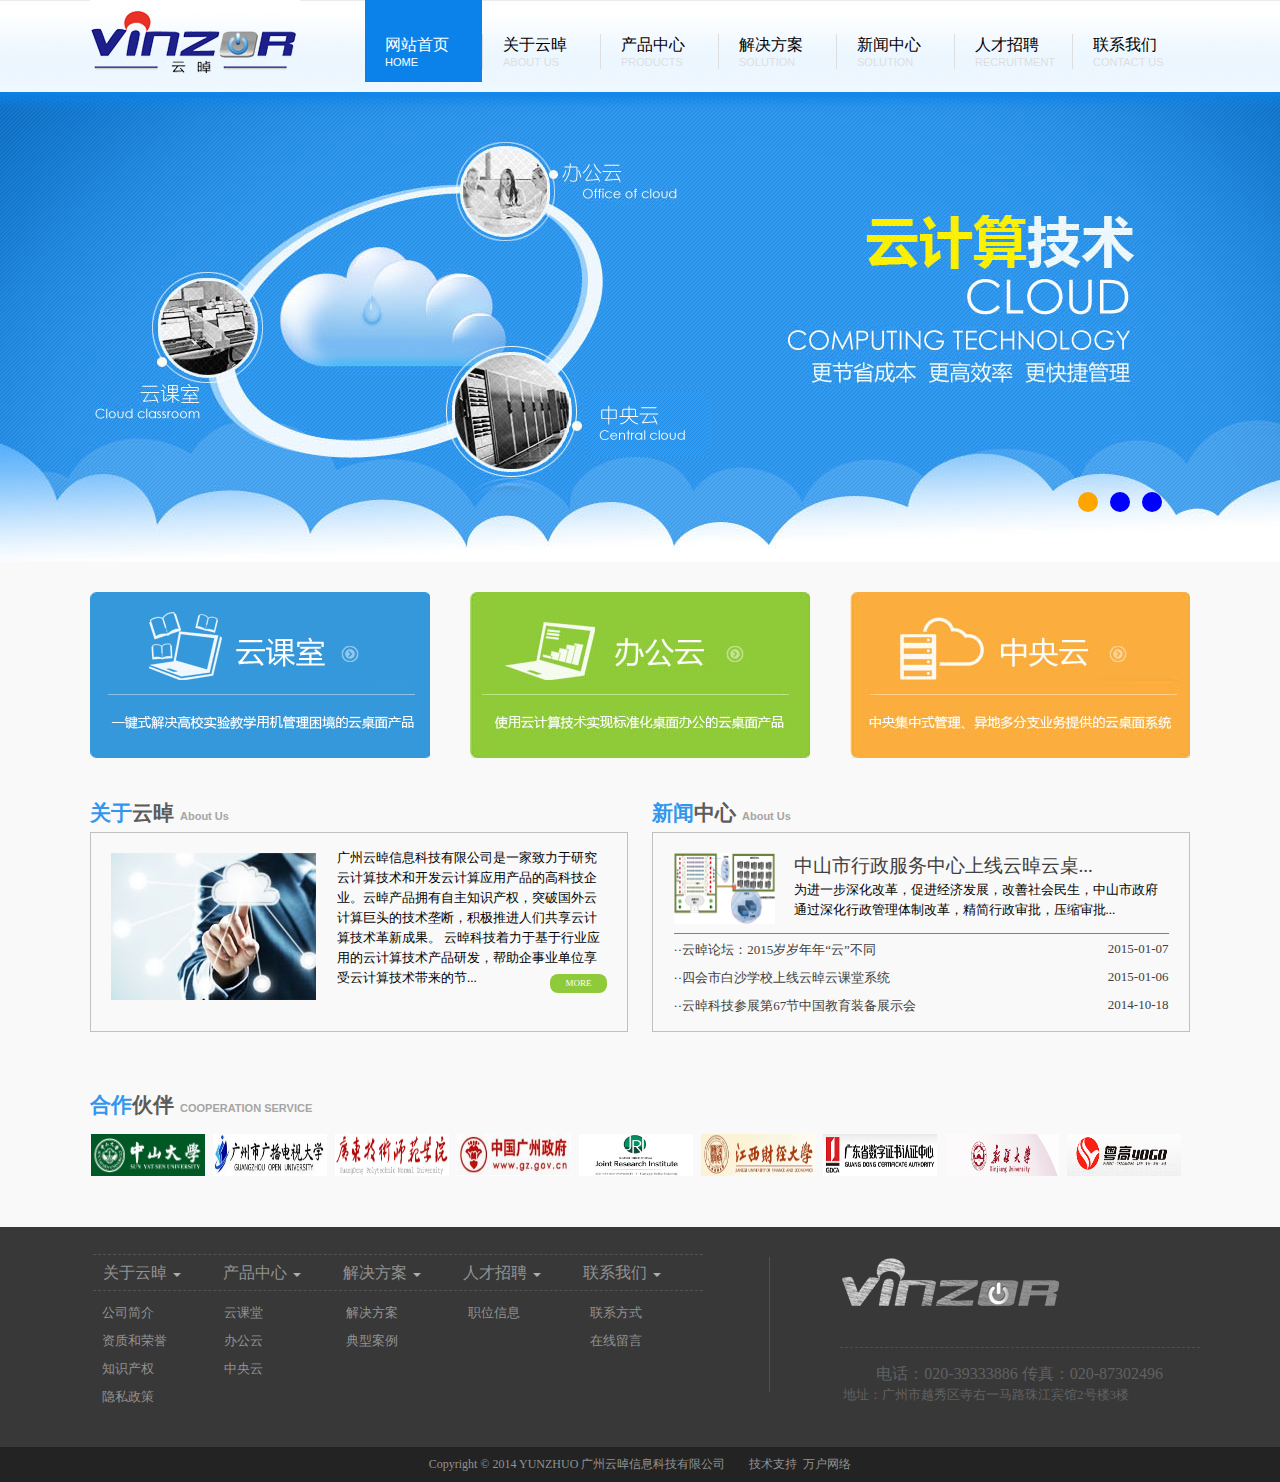
<file: index.html>
<!DOCTYPE html>
<html lang="en">
<head>
  <meta charset="UTF-8">
  <title>vinzor</title>
  <link rel="stylesheet" href="css/head.css">
  <link rel="stylesheet" href="css/foot.css">
  <link rel="stylesheet" href="css/copyRight.css">
  <link rel="stylesheet" href="css/main.css">
</head>
<body>
  <header>
    <div id="headContainer">
      <a id="logo" href="index.html"></a>
      <nav>
        <a href="html/contactUs/index0.html">
          <span class="nav_span_1">联系我们</span>
          <span class="nav_span_2">CONTACT US</span>        	
        </a>
        <div></div>
        <a href="html/contactUs/index0.html">
          <span class="nav_span_1">人才招聘</span>
          <span class="nav_span_2">RECRUITMENT</span>        	
        </a>
        <div></div>
        <a href="html/news/index0.html">
          <span class="nav_span_1">新闻中心</span>
          <span class="nav_span_2">SOLUTION</span>        	
        </a>
        <div></div>
        <a href="html/solution/index0.html">
          <span class="nav_span_1">解决方案</span>
          <span class="nav_span_2">SOLUTION</span>        	
        </a>
        <div></div>
        <a href="html/products/index0.html">
          <span class="nav_span_1">产品中心</span>
          <span class="nav_span_2">PRODUCTS</span>        	
        </a>
        <div></div>
        <a href="html/aboutUs/index0.html">
          <span class="nav_span_1">关于云晫</span>
          <span class="nav_span_2">ABOUT US</span>
        </a>
        <div></div>
        <a href="index.html" class="on">
          <span class="nav_span_1">网站首页</span>
          <span class="nav_span_2">HOME</span>
        </a>
      </nav>
    </div>
  </header>
  <a id="pp" class="pp0" href="index.html">
    <div id="ppContainer">
      <div id="index">
        <span class="on"></span>
        <span></span>
        <span></span>
      </div>
    </div>
  </a>
  <div id="production">
    <a class="ll" href="html/products/index0.html"></a>
    <a class="mm" href="html/products/index1.html"></a>
    <a class="rr" href="html/products/index2.html"></a>
  </div>
  <div id="_container">
    <div id="cl">
      <h2 width="40px"><span class="ssss1">关于</span><span class="ssss2">云晫</span>&nbsp;<span class="ssss3">About Us</span></h2>
      <div class="_containerBody">
        <a class="ppic" href="html/aboutUs/index0.html"></a>
        <p>广州云晫信息科技有限公司是一家致力于研究云计算技术和开发云计算应用产品的高科技企业。云晫产品拥有自主知识产权，突破国外云计算巨头的技术垄断，积极推进人们共享云计算技术革新成果。 云晫科技着力于基于行业应用的云计算技术产品研发，帮助企事业单位享受云计算技术带来的节...<a href="html/aboutUs/index0.html">MORE</a></p>
      </div>
    </div>
    <div id="cr">
      <h2 width="40px"><span class="ssss1">新闻</span><span class="ssss2">中心</span>&nbsp;<span class="ssss3">About Us</span></h2>
      <div id="crContainer">
        <div class="crUp">
          <a class="pppic" href="html/news/index0.html"></a>
          <a class="hhh3"  href="html/news/index0.html">中山市行政服务中心上线云晫云桌...</a>
          <p>为进一步深化改革，促进经济发展，改善社会民生，中山市政府通过深化行政管理体制改革，精简行政审批，压缩审批... </p>
        </div>
        <a href="html/news/index0.html"><span class="tttitle">··云晫论坛：2015岁岁年年“云”不同</span><span class="dddate">2015-01-07</span></a>
        <a href="html/news/index0.html"><span class="tttitle">··四会市白沙学校上线云晫云课堂系统</span><span class="dddate">2015-01-06</span></a>
        <a href="html/news/index0.html"><span class="tttitle">··云晫科技参展第67节中国教育装备展示会</span><span class="dddate">2014-10-18</span></a>
      </div>
    </div>
  </div>
  <h2 class="ttitle"><span class="ssss1">合作</span><span class="ssss2">伙伴</span>&nbsp;<span class="ssss3">COOPERATION SERVICE</span></h2>
  <div id="cs">
    <div id="csContainer">
      <a href="http://www.sysu.edu.cn/2012/cn/index.htm"><img src="img/sysu.jpg" alt=""></a>
      <a href="http://www.ougz.com.cn/"><img src="img/gbds.jpg" alt=""></a>
      <a href="http://www.gdin.edu.cn/"><img src="img/gjsf.jpg" alt=""></a>
      <a href="http://www.gzegc.gov.cn/"><img src="img/gzzf.jpg" alt=""></a>
      <a href="http://www.sdjri.com/index.asp"><img src="img/jri.jpg" alt=""></a>
      <a href="http://www.jxufe.edu.cn/"><img src="img/jxcjdx.jpg" alt=""></a>
      <a href="https://www.gdca.com.cn/"><img src="img/szzs.jpg" alt=""></a>
      <a href="http://www.xju.edu.cn/"><img src="img/xxdx.jpg" alt=""></a>
      <a href="http://www.yogoip.com/ip/index.asp"><img src="img/yogo.jpg" alt=""></a>
      <a href="http://www.zs.gov.cn/main/index.htm"><img src="img/zgzx.png" alt=""></a>
    </div>
  </div>
  <footer>
  	<div class="footerContainer">
  	  <ul class="footerNav">
  	  	<li>关于云晫&nbsp;<span></span></li>
  	  	<li>产品中心&nbsp;<span></span></li>
  	  	<li>解决方案&nbsp;<span></span></li>
  	  	<li>人才招聘&nbsp;<span></span></li>
  	  	<li>联系我们&nbsp;<span></span></li>
  	  </ul>
  	  <ul class="footerItem">
  	  	<li>
  	  	  <a href="html/aboutUs/index0.html">公司简介</a>
  	  	  <a href="html/aboutUs/index1.html">资质和荣誉</a>
  	  	  <a href="html/aboutUs/index2.html">知识产权</a>
  	  	  <a href="html/aboutUs/index3.html">隐私政策</a>
  	  	</li>
  	  	<li>
  	  	  <a href="html/products/index0.html">云课堂</a>
  	  	  <a href="html/products/index1.html">办公云</a>
  	  	  <a href="html/products/index2.html">中央云</a>
  	  	</li>
  	  	<li>
  	  	  <a href="html/solution/index0.html">解决方案</a>
  	  	  <a href="html/solution/index1.html">典型案例</a>
  	  	</li>
  	  	<li>
  	  	  <a href="html/recruitment/index0.html">职位信息</a>
  	  	</li>
  	  	<li>
  	  	  <a href="html/contactUs/index0.html">联系方式</a>
  	  	  <a href="html/contactUs/index1.html">在线留言</a>
  	  	</li>
  	  </ul>
  	  <div class="horhr"></div>
  	  <span class="footerLogo"></span>
  	  <div class="verhr"></div>
  	  <span class="footS1">电话：020-39333886 传真：020-87302496</span>
      <span class="footS2">地址：广州市越秀区寺右一马路珠江宾馆2号楼3楼</span>
  	</div>
  </footer>
  <div id="copyRight">
  	<div class="crContainer">
  	  Copyright © 2014 YUNZHUO 广州云晫信息科技有限公司&nbsp;&nbsp;&nbsp;&nbsp;&nbsp;&nbsp;&nbsp;&nbsp;技术支持&nbsp;&nbsp;<a href="">万户网络</a>
  	</div>
  </div>
  <script type="text/javascript" src="js/jquery.min.js"></script>
  <script type="text/javascript" src="js/main.js"></script>
</body>
</html>
</file>
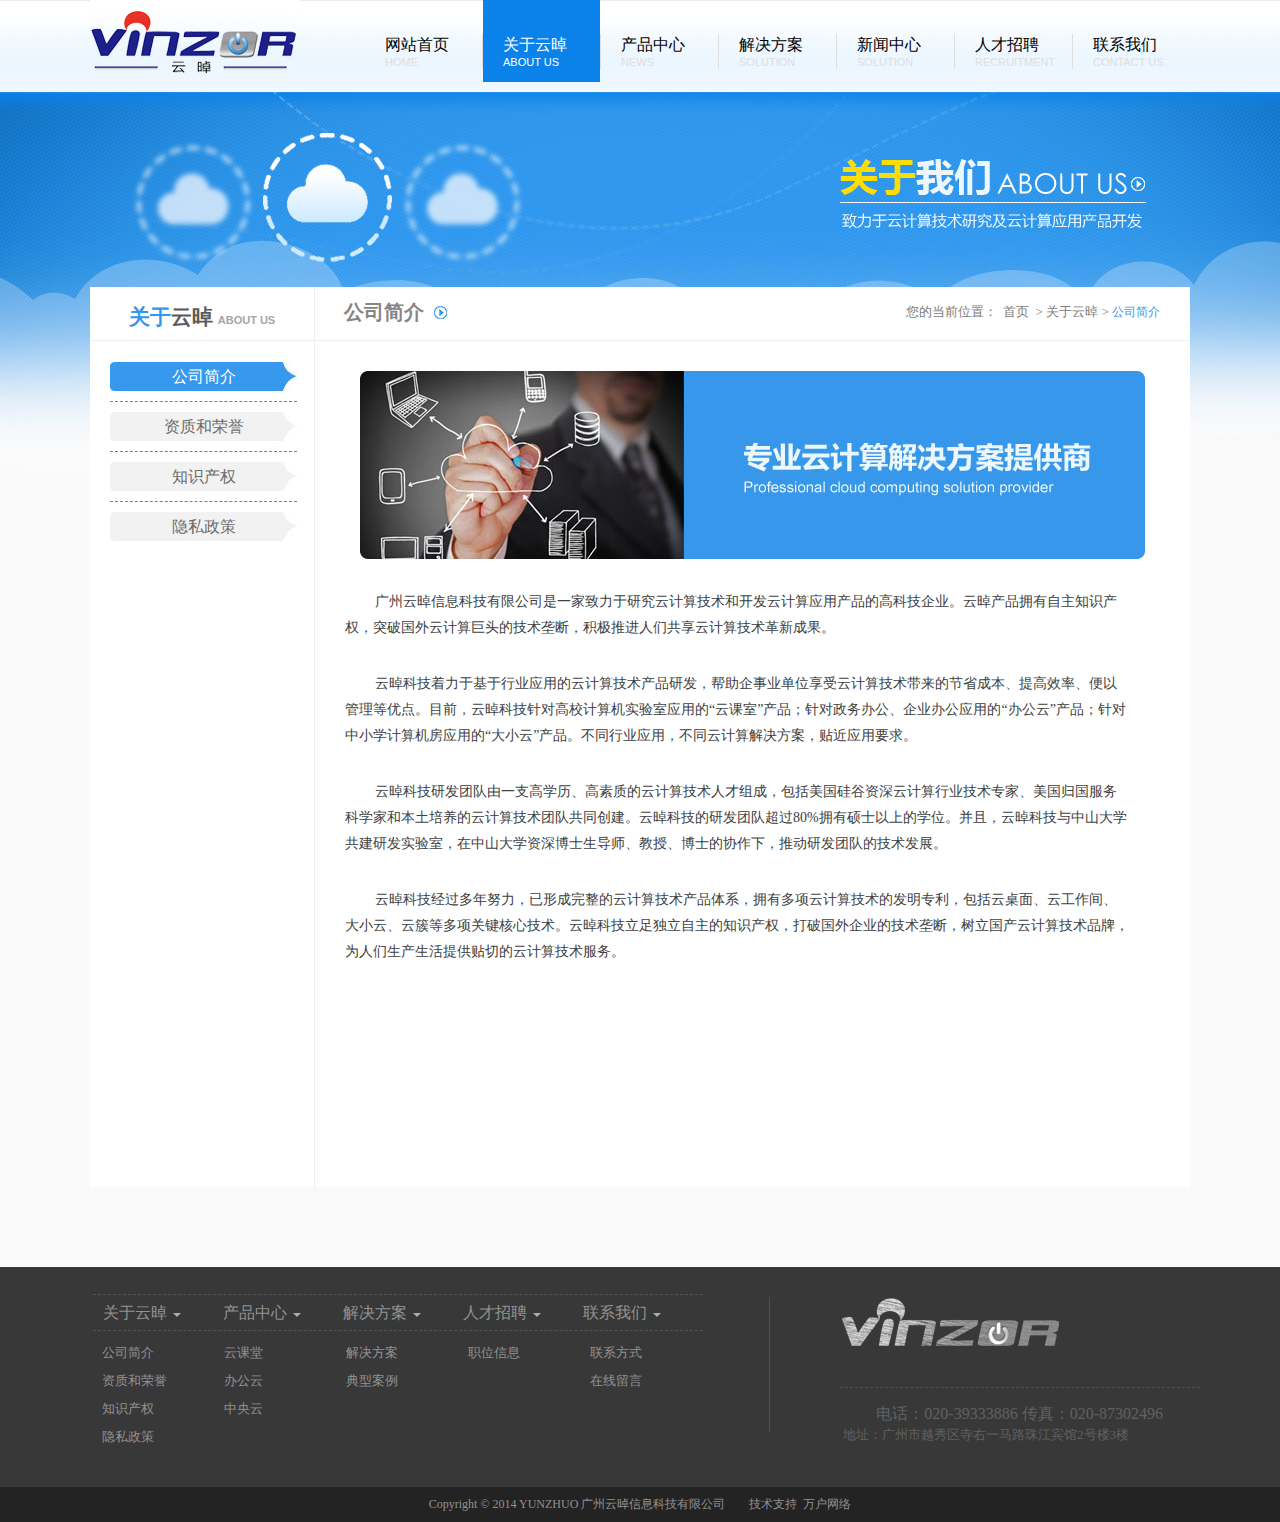
<file: html/aboutUs/index0.html>
<!DOCTYPE html>
<html lang="en">
<head>
  <meta charset="UTF-8">
  <title>公司简介</title>
  <link rel="stylesheet" href="../../css/head.css">
  <link rel="stylesheet" href="../../css/foot.css">
  <link rel="stylesheet" href="../../css/copyRight.css">
  <link rel="stylesheet" href="../css/public.css">
  <link rel="stylesheet" href="css/index0.css">
  <link rel="stylesheet" href="css/main.css">
</head>
<body>
  <header>
    <div id="headContainer">
      <a id="logo" href="../../index.html"></a>
      <nav>
        <a href="../contactUs/index0.html">
          <span class="nav_span_1">联系我们</span>
          <span class="nav_span_2">CONTACT US</span>        	
        </a>
        <div></div>
        <a href="../recruitment/index0.html">
          <span class="nav_span_1">人才招聘</span>
          <span class="nav_span_2">RECRUITMENT</span>        	
        </a>
        <div></div>
        <a href="../news/index0.html">
          <span class="nav_span_1">新闻中心</span>
          <span class="nav_span_2">SOLUTION</span>        	
        </a>
        <div></div>
        <a href="../solution/index0.html">
          <span class="nav_span_1">解决方案</span>
          <span class="nav_span_2">SOLUTION</span>        	
        </a>
        <div></div>
        <a href="../products/index0.html">
          <span class="nav_span_1">产品中心</span>
          <span class="nav_span_2">NEWS</span>        	
        </a>
        <div></div>
        <a href="index0.html" class="on">
          <span class="nav_span_1">关于云晫</span>
          <span class="nav_span_2">ABOUT US</span>
        </a>
        <div></div>
        <a href="../../index.html">
          <span class="nav_span_1">网站首页</span>
          <span class="nav_span_2">HOME</span>
        </a>
      </nav>
    </div>
  </header>
  <div id="main">
    <div id="mainContainer">
      <h1><span class="s1">关于</span><span class="s2">云晫</span><span class="s3">ABOUT US</span></h1>
      <div class="pageInfo">
        <span class="s5">公司简介</span>
        <span class="s6"></span>
        <span class="s7">公司简介</span>
        <span class="s8">您的当前位置：&nbsp;<a href="../../index.html">&nbsp;首页&nbsp;</a>&nbsp;&gt;&nbsp;关于云晫&nbsp;&gt;&nbsp;</span>
      </div>
      <div id="pageNav">
        <a class="on">公司简介</a><span></span>
        <a href="index1.html">资质和荣誉</a><span></span>
        <a href="index2.html">知识产权</a><span></span>
        <a href="index3.html">隐私政策</a>
      </div>
      <div class="pageBody">
        <div class="bg"></div>
        <p>广州云晫信息科技有限公司是一家致力于研究云计算技术和开发云计算应用产品的高科技企业。云晫产品拥有自主知识产权，突破国外云计算巨头的技术垄断，积极推进人们共享云计算技术革新成果。</p>
        <p>云晫科技着力于基于行业应用的云计算技术产品研发，帮助企事业单位享受云计算技术带来的节省成本、提高效率、便以管理等优点。目前，云晫科技针对高校计算机实验室应用的“云课室”产品；针对政务办公、企业办公应用的“办公云”产品；针对中小学计算机房应用的“大小云”产品。不同行业应用，不同云计算解决方案，贴近应用要求。</p>
        <p>云晫科技研发团队由一支高学历、高素质的云计算技术人才组成，包括美国硅谷资深云计算行业技术专家、美国归国服务科学家和本土培养的云计算技术团队共同创建。云晫科技的研发团队超过80%拥有硕士以上的学位。并且，云晫科技与中山大学共建研发实验室，在中山大学资深博士生导师、教授、博士的协作下，推动研发团队的技术发展。</p>
        <p>云晫科技经过多年努力，已形成完整的云计算技术产品体系，拥有多项云计算技术的发明专利，包括云桌面、云工作间、大小云、云簇等多项关键核心技术。云晫科技立足独立自主的知识产权，打破国外企业的技术垄断，树立国产云计算技术品牌，为人们生产生活提供贴切的云计算技术服务。</p>
      </div>
    </div>
  </div>

  <footer>
    <div class="footerContainer">
      <ul class="footerNav">
        <li>关于云晫&nbsp;<span></span></li>
        <li>产品中心&nbsp;<span></span></li>
        <li>解决方案&nbsp;<span></span></li>
        <li>人才招聘&nbsp;<span></span></li>
        <li>联系我们&nbsp;<span></span></li>
      </ul>
      <ul class="footerItem">
        <li>
          <a href="index0.html">公司简介</a>
          <a href="index1.html">资质和荣誉</a>
          <a href="index2.html">知识产权</a>
          <a href="index3.html">隐私政策</a>
        </li>
        <li>
          <a href="../products/index0.html">云课堂</a>
          <a href="../products/index1.html">办公云</a>
          <a href="../products/index2.html">中央云</a>
        </li>
        <li>
          <a href="../solution/index0.html">解决方案</a>
          <a href="../solution/index1.html">典型案例</a>
        </li>
        <li>
          <a href="../recruitment/index0.html">职位信息</a>
        </li>
        <li>
          <a href="../contactUs/index0.html">联系方式</a>
          <a href="../contactUs/index1.html">在线留言</a>
        </li>
      </ul>
      <div class="horhr"></div>
      <span class="footerLogo"></span>
      <div class="verhr"></div>
      <span class="footS1">电话：020-39333886 传真：020-87302496</span>
      <span class="footS2">地址：广州市越秀区寺右一马路珠江宾馆2号楼3楼</span>
    </div>
  </footer>
  <div id="copyRight">
  	<div class="crContainer">
  	  Copyright © 2014 YUNZHUO 广州云晫信息科技有限公司&nbsp;&nbsp;&nbsp;&nbsp;&nbsp;&nbsp;&nbsp;&nbsp;技术支持&nbsp;&nbsp;<a href="">万户网络</a>
  	</div>
  </div>
</body>
</html>
</file>
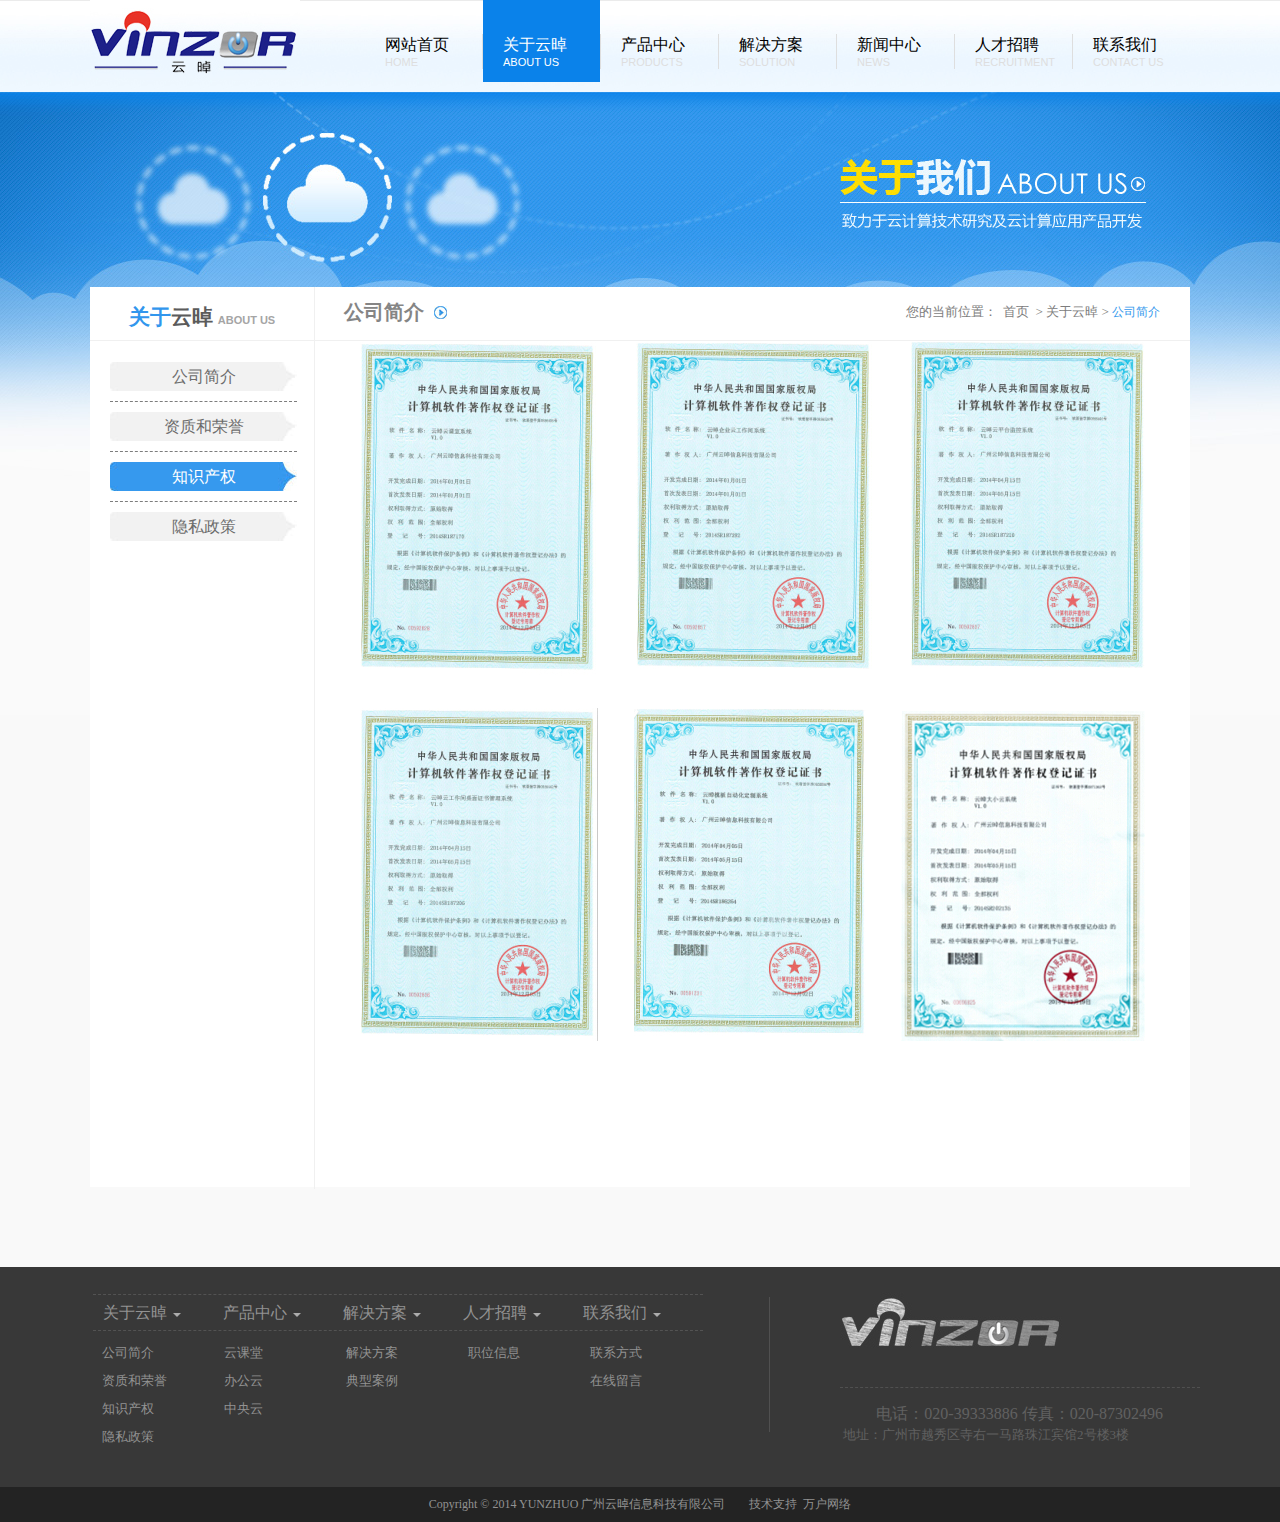
<file: html/aboutUs/index2.html>
<!DOCTYPE html>
<html lang="en">
<head>
  <meta charset="UTF-8">
  <title>知识产权</title>
  <link rel="stylesheet" href="../../css/head.css">
  <link rel="stylesheet" href="../../css/foot.css">
  <link rel="stylesheet" href="../../css/copyRight.css">
  <link rel="stylesheet" href="../css/public.css">
  <link rel="stylesheet" href="css/main.css">
  <link rel="stylesheet" href="css/index0.css">
</head>
<body>
  <header>
    <div id="headContainer">
      <a id="logo" href="../../index.html"></a>
      <nav>
        <a href="../contactUs/index0.html">
          <span class="nav_span_1">联系我们</span>
          <span class="nav_span_2">CONTACT US</span>          
        </a>
        <div></div>
        <a href="../recruitment/index0.html">
          <span class="nav_span_1">人才招聘</span>
          <span class="nav_span_2">RECRUITMENT</span>         
        </a>
        <div></div>
        <a href="../news/index0.html">
          <span class="nav_span_1">新闻中心</span>
          <span class="nav_span_2">NEWS</span>          
        </a>
        <div></div>
        <a href="../solution/index0.html">
          <span class="nav_span_1">解决方案</span>
          <span class="nav_span_2">SOLUTION</span>          
        </a>
        <div></div>
        <a href="../products/index0.html">
          <span class="nav_span_1">产品中心</span>
          <span class="nav_span_2">PRODUCTS</span>          
        </a>
        <div></div>
        <a href="index0.html" class="on">
          <span class="nav_span_1">关于云晫</span>
          <span class="nav_span_2">ABOUT US</span>
        </a>
        <div></div>
        <a href="../../index.html">
          <span class="nav_span_1">网站首页</span>
          <span class="nav_span_2">HOME</span>
        </a>
      </nav>
    </div>
  </header>
  <div id="main">
    <div id="mainContainer">
      <h1><span class="s1">关于</span><span class="s2">云晫</span><span class="s3">ABOUT US</span></h1>
      <div class="pageInfo">
        <span class="s5">公司简介</span>
        <span class="s6"></span>
        <span class="s7">公司简介</span>
        <span class="s8">您的当前位置：&nbsp;<a href="../../index.html">&nbsp;首页&nbsp;</a>&nbsp;&gt;&nbsp;关于云晫&nbsp;&gt;&nbsp;</span>
      </div>
      <div id="pageNav">
        <a href="index0.html">公司简介</a><span></span>
        <a href="index1.html">资质和荣誉</a><span></span>
        <a class="on">知识产权</a><span></span>
        <a href="index3.html">隐私政策</a>
      </div>
      <div class="pageBody">
        <div class="box">
          <img src="img/tag01.jpg" class="i1">
          <img src="img/tag02.jpg" class="i2">
          <img src="img/tag03.jpg" class="i3">
          <img src="img/tag04.jpg" class="i4">
          <img src="img/tag05.jpg" class="i5">
          <img src="img/tag06.jpg" class="i6">
        </div>
      </div>
    </div>
  </div>

  <footer>
    <div class="footerContainer">
      <ul class="footerNav">
        <li>关于云晫&nbsp;<span></span></li>
        <li>产品中心&nbsp;<span></span></li>
        <li>解决方案&nbsp;<span></span></li>
        <li>人才招聘&nbsp;<span></span></li>
        <li>联系我们&nbsp;<span></span></li>
      </ul>
      <ul class="footerItem">
        <li>
          <a href="index0.html">公司简介</a>
          <a href="index1.html">资质和荣誉</a>
          <a href="index2.html">知识产权</a>
          <a href="index3.html">隐私政策</a>
        </li>
        <li>
          <a href="../products/index0.html">云课堂</a>
          <a href="../products/index1.html">办公云</a>
          <a href="../products/index2.html">中央云</a>
        </li>
        <li>
          <a href="../solution/index0.html">解决方案</a>
          <a href="../solution/index1.html">典型案例</a>
        </li>
        <li>
          <a href="../recruitment/index0.html">职位信息</a>
        </li>
        <li>
          <a href="../contactUs/index0.html">联系方式</a>
          <a href="../contactUs/index1.html">在线留言</a>
        </li>
      </ul>
      <div class="horhr"></div>
      <span class="footerLogo"></span>
      <div class="verhr"></div>
      <span class="footS1">电话：020-39333886 传真：020-87302496</span>
      <span class="footS2">地址：广州市越秀区寺右一马路珠江宾馆2号楼3楼</span>
    </div>
  </footer>
  <div id="copyRight">
  	<div class="crContainer">
  	  Copyright © 2014 YUNZHUO 广州云晫信息科技有限公司&nbsp;&nbsp;&nbsp;&nbsp;&nbsp;&nbsp;&nbsp;&nbsp;技术支持&nbsp;&nbsp;<a href="">万户网络</a>
  	</div>
  </div>
</body>
</html>
</file>
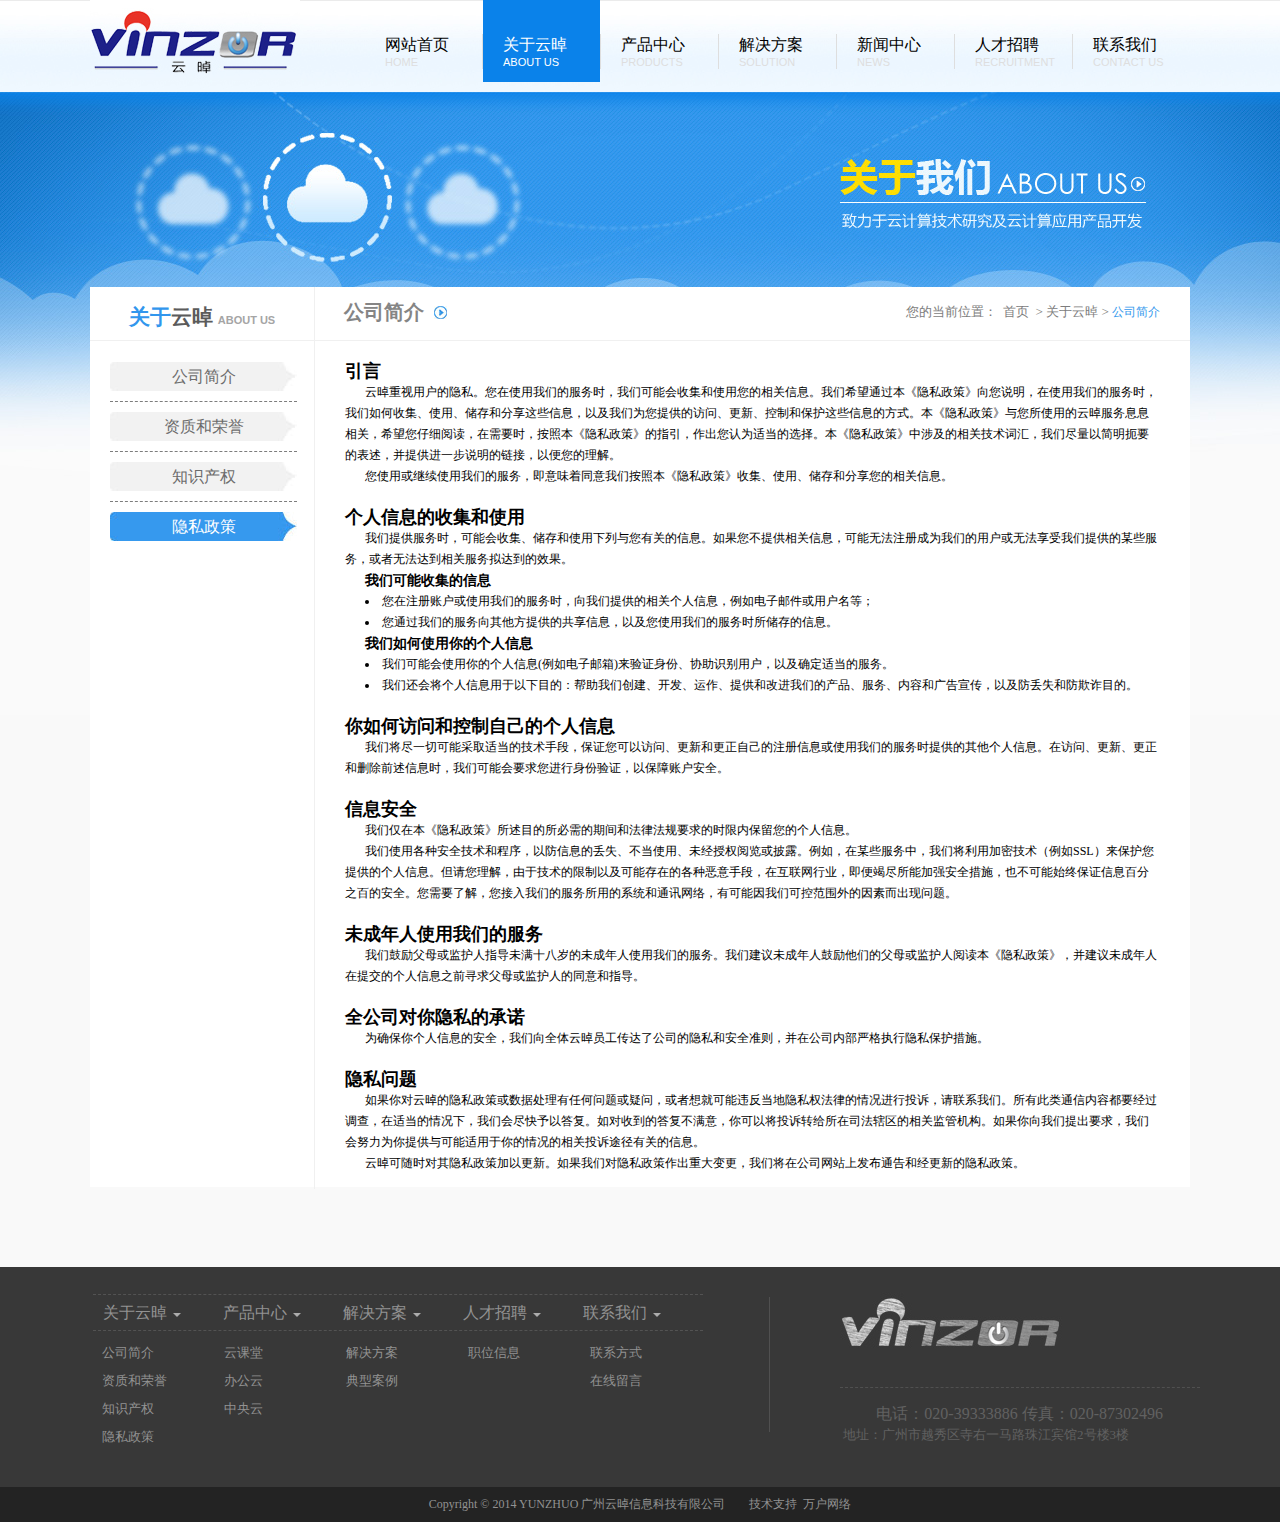
<file: html/aboutUs/index3.html>
<!DOCTYPE html>
<html lang="en">
<head>
  <meta charset="UTF-8">
  <title>隐私政策</title>
  <link rel="stylesheet" href="../../css/head.css">
  <link rel="stylesheet" href="../../css/foot.css">
  <link rel="stylesheet" href="../../css/copyRight.css">
  <link rel="stylesheet" href="../css/public.css">
  <link rel="stylesheet" href="css/index3.css">
  <link rel="stylesheet" href="css/main.css">
</head>
<body>
  <header>
    <div id="headContainer">
      <a id="logo" href="../../index.html"></a>
      <nav>
        <a href="../contactUs/index0.html">
          <span class="nav_span_1">联系我们</span>
          <span class="nav_span_2">CONTACT US</span>          
        </a>
        <div></div>
        <a href="../recruitment/index0.html">
          <span class="nav_span_1">人才招聘</span>
          <span class="nav_span_2">RECRUITMENT</span>         
        </a>
        <div></div>
        <a href="../news/index0.html">
          <span class="nav_span_1">新闻中心</span>
          <span class="nav_span_2">NEWS</span>          
        </a>
        <div></div>
        <a href="../solution/index0.html">
          <span class="nav_span_1">解决方案</span>
          <span class="nav_span_2">SOLUTION</span>          
        </a>
        <div></div>
        <a href="../products/index0.html">
          <span class="nav_span_1">产品中心</span>
          <span class="nav_span_2">PRODUCTS</span>          
        </a>
        <div></div>
        <a href="index0.html" class="on">
          <span class="nav_span_1">关于云晫</span>
          <span class="nav_span_2">ABOUT US</span>
        </a>
        <div></div>
        <a href="../../index.html">
          <span class="nav_span_1">网站首页</span>
          <span class="nav_span_2">HOME</span>
        </a>
      </nav>
    </div>
  </header>
  <div id="main">
    <div id="mainContainer">
      <h1><span class="s1">关于</span><span class="s2">云晫</span><span class="s3">ABOUT US</span></h1>
      <div class="pageInfo">
        <span class="s5">公司简介</span>
        <span class="s6"></span>
        <span class="s7">公司简介</span>
        <span class="s8">您的当前位置：&nbsp;<a href="../../index.html">&nbsp;首页&nbsp;</a>&nbsp;&gt;&nbsp;关于云晫&nbsp;&gt;&nbsp;</span>
      </div>
      <div id="pageNav">
        <a href="index0.html">公司简介</a><span></span>
        <a href="index0.html">资质和荣誉</a><span></span>
        <a href="index0.html">知识产权</a><span></span>
        <a class="on">隐私政策</a>
      </div>
      <div class="pageBody">
        <h2>引言</h2> 
        <p>云晫重视用户的隐私。您在使用我们的服务时，我们可能会收集和使用您的相关信息。我们希望通过本《隐私政策》向您说明，在使用我们的服务时，我们如何收集、使用、储存和分享这些信息，以及我们为您提供的访问、更新、控制和保护这些信息的方式。本《隐私政策》与您所使用的云晫服务息息相关，希望您仔细阅读，在需要时，按照本《隐私政策》的指引，作出您认为适当的选择。本《隐私政策》中涉及的相关技术词汇，我们尽量以简明扼要的表述，并提供进一步说明的链接，以便您的理解。</p>
        <p>您使用或继续使用我们的服务，即意味着同意我们按照本《隐私政策》收集、使用、储存和分享您的相关信息。</p>
        <h2>个人信息的收集和使用</h2>
        <p>我们提供服务时，可能会收集、储存和使用下列与您有关的信息。如果您不提供相关信息，可能无法注册成为我们的用户或无法享受我们提供的某些服务，或者无法达到相关服务拟达到的效果。</p>
        <h3>我们可能收集的信息</h3>
        <ul>
        <li>您在注册账户或使用我们的服务时，向我们提供的相关个人信息，例如电子邮件或用户名等；</li>
        <li>您通过我们的服务向其他方提供的共享信息，以及您使用我们的服务时所储存的信息。</li>
        </ul>
        <h3>我们如何使用你的个人信息</h3>
        <ul>
        <li>我们可能会使用你的个人信息(例如电子邮箱)来验证身份、协助识别用户，以及确定适当的服务。</li>
        <li>我们还会将个人信息用于以下目的：帮助我们创建、开发、运作、提供和改进我们的产品、服务、内容和广告宣传，以及防丢失和防欺诈目的。</li>
        </ul>
        <h2>你如何访问和控制自己的个人信息</h2>
        <p>我们将尽一切可能采取适当的技术手段，保证您可以访问、更新和更正自己的注册信息或使用我们的服务时提供的其他个人信息。在访问、更新、更正和删除前述信息时，我们可能会要求您进行身份验证，以保障账户安全。<p>
        <h2>信息安全</h2>
        <p>我们仅在本《隐私政策》所述目的所必需的期间和法律法规要求的时限内保留您的个人信息。
        <p>我们使用各种安全技术和程序，以防信息的丢失、不当使用、未经授权阅览或披露。例如，在某些服务中，我们将利用加密技术（例如SSL）来保护您提供的个人信息。但请您理解，由于技术的限制以及可能存在的各种恶意手段，在互联网行业，即便竭尽所能加强安全措施，也不可能始终保证信息百分之百的安全。您需要了解，您接入我们的服务所用的系统和通讯网络，有可能因我们可控范围外的因素而出现问题。
        <h2>未成年人使用我们的服务</h2>
        <p>我们鼓励父母或监护人指导未满十八岁的未成年人使用我们的服务。我们建议未成年人鼓励他们的父母或监护人阅读本《隐私政策》，并建议未成年人在提交的个人信息之前寻求父母或监护人的同意和指导。</p>
        <h2>全公司对你隐私的承诺</h2>
        <p>为确保你个人信息的安全，我们向全体云晫员工传达了公司的隐私和安全准则，并在公司内部严格执行隐私保护措施。</p>
        <h2>隐私问题</h2>
        <p>如果你对云晫的隐私政策或数据处理有任何问题或疑问，或者想就可能违反当地隐私权法律的情况进行投诉，请联系我们。所有此类通信内容都要经过调查，在适当的情况下，我们会尽快予以答复。如对收到的答复不满意，你可以将投诉转给所在司法辖区的相关监管机构。如果你向我们提出要求，我们会努力为你提供与可能适用于你的情况的相关投诉途径有关的信息。</p>
        <p>云晫可随时对其隐私政策加以更新。如果我们对隐私政策作出重大变更，我们将在公司网站上发布通告和经更新的隐私政策。</p>
      </div>
    </div>
  </div>

  <footer>
    <div class="footerContainer">
      <ul class="footerNav">
        <li>关于云晫&nbsp;<span></span></li>
        <li>产品中心&nbsp;<span></span></li>
        <li>解决方案&nbsp;<span></span></li>
        <li>人才招聘&nbsp;<span></span></li>
        <li>联系我们&nbsp;<span></span></li>
      </ul>
      <ul class="footerItem">
        <li>
          <a href="index0.html">公司简介</a>
          <a href="index1.html">资质和荣誉</a>
          <a href="index2.html">知识产权</a>
          <a href="index3.html">隐私政策</a>
        </li>
        <li>
          <a href="../products/index0.html">云课堂</a>
          <a href="../products/index1.html">办公云</a>
          <a href="../products/index2.html">中央云</a>
        </li>
        <li>
          <a href="../solution/index0.html">解决方案</a>
          <a href="../solution/index1.html">典型案例</a>
        </li>
        <li>
          <a href="../recruitment/index0.html">职位信息</a>
        </li>
        <li>
          <a href="../contactUs/index0.html">联系方式</a>
          <a href="../contactUs/index1.html">在线留言</a>
        </li>
      </ul>
      <div class="horhr"></div>
      <span class="footerLogo"></span>
      <div class="verhr"></div>
      <span class="footS1">电话：020-39333886 传真：020-87302496</span>
      <span class="footS2">地址：广州市越秀区寺右一马路珠江宾馆2号楼3楼</span>
    </div>
  </footer>
  <div id="copyRight">
  	<div class="crContainer">
  	  Copyright © 2014 YUNZHUO 广州云晫信息科技有限公司&nbsp;&nbsp;&nbsp;&nbsp;&nbsp;&nbsp;&nbsp;&nbsp;技术支持&nbsp;&nbsp;<a href="">万户网络</a>
  	</div>
  </div>
</body>
</html>
</file>
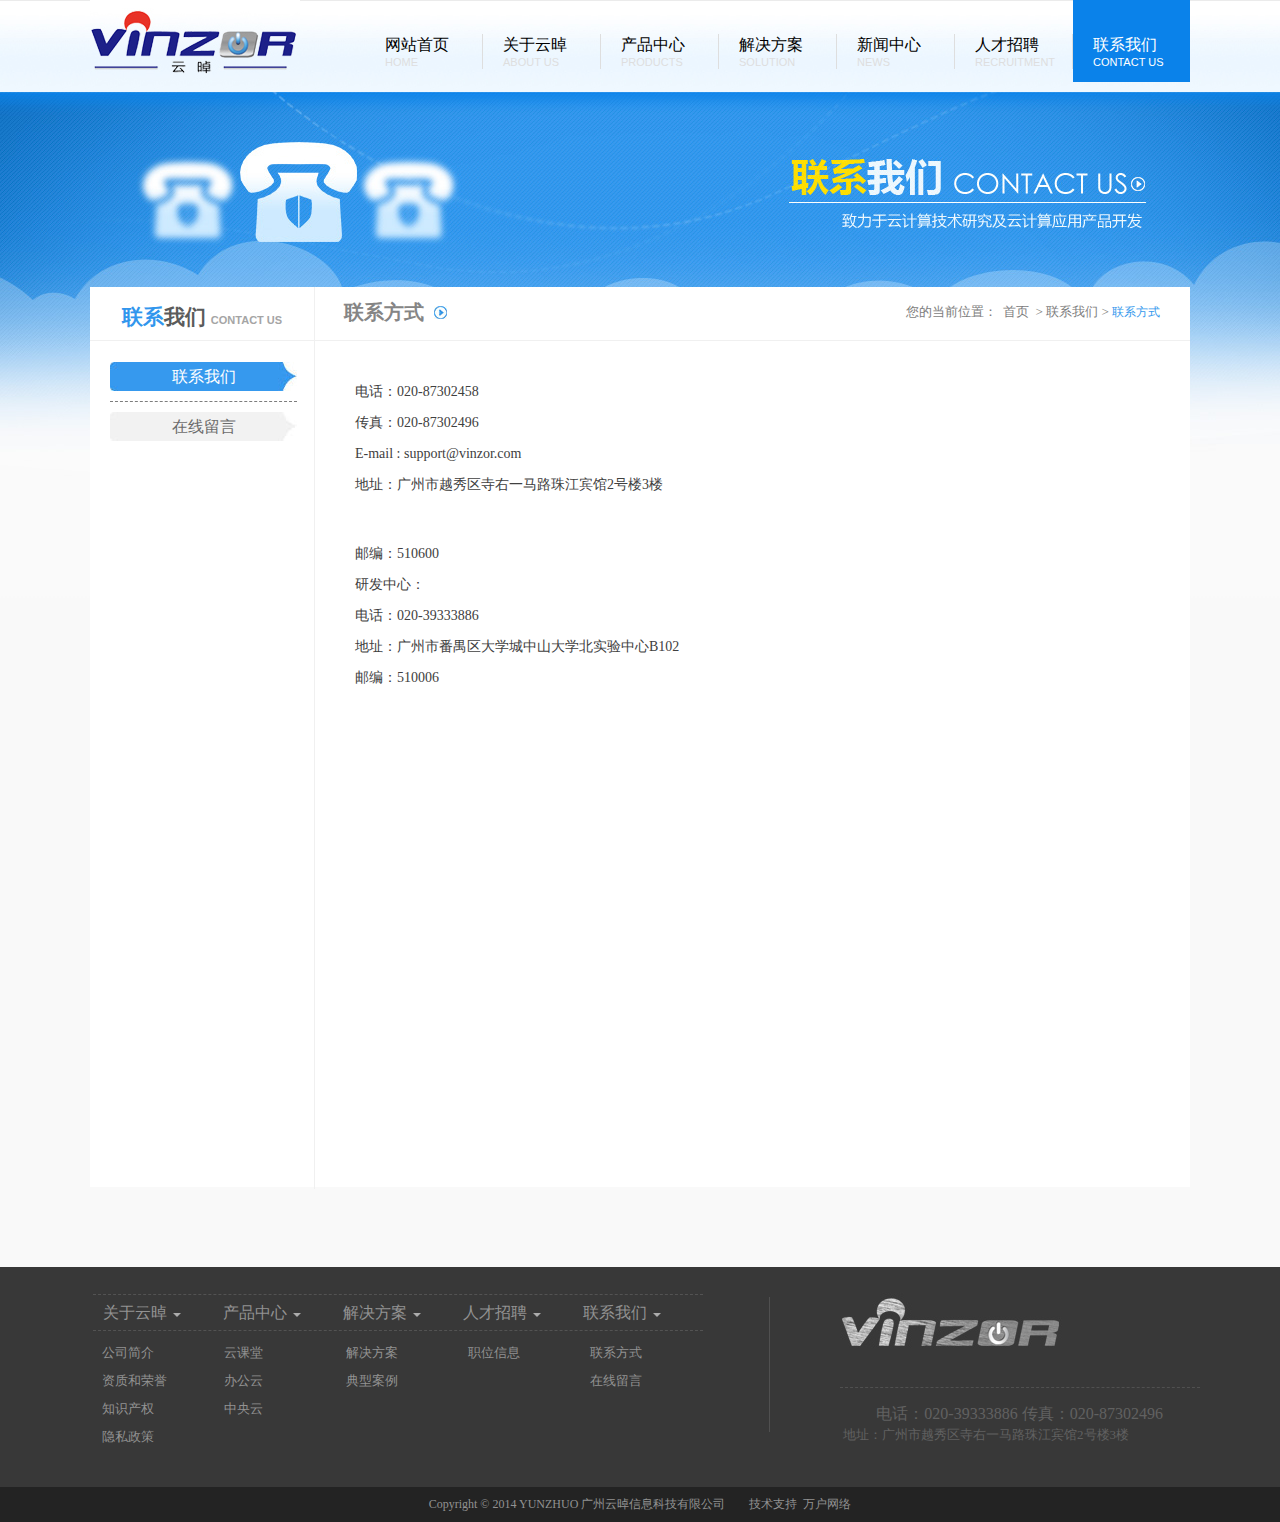
<file: html/contactUs/index0.html>
<!DOCTYPE html>
<html lang="en">
<head>
  <meta charset="UTF-8">
  <title>联系我们</title>
  <link rel="stylesheet" href="../../css/head.css">
  <link rel="stylesheet" href="../../css/foot.css">
  <link rel="stylesheet" href="../../css/copyRight.css">
  <link rel="stylesheet" href="../css/public.css">
  <link rel="stylesheet" href="css/main.css">
</head>
<body>
  <header>
    <div id="headContainer">
      <a id="logo" href="../../index.html"></a>
      <nav>
        <a href="index0.html" class="on">
          <span class="nav_span_1">联系我们</span>
          <span class="nav_span_2">CONTACT US</span>        	
        </a>
        <div></div>
        <a href="../recruitment/index0.html">
          <span class="nav_span_1">人才招聘</span>
          <span class="nav_span_2">RECRUITMENT</span>        	
        </a>
        <div></div>
        <a href="../news/index0.html">
          <span class="nav_span_1">新闻中心</span>
          <span class="nav_span_2">NEWS</span>        	
        </a>
        <div></div>
        <a href="../solution/index0.html">
          <span class="nav_span_1">解决方案</span>
          <span class="nav_span_2">SOLUTION</span>        	
        </a>
        <div></div>
        <a href="../products/index0.html">
          <span class="nav_span_1">产品中心</span>
          <span class="nav_span_2">PRODUCTS</span>        	
        </a>
        <div></div>
        <a href="../aboutUs/index0.html">
          <span class="nav_span_1">关于云晫</span>
          <span class="nav_span_2">ABOUT US</span>
        </a>
        <div></div>
        <a href="../../index.html">
          <span class="nav_span_1">网站首页</span>
          <span class="nav_span_2">HOME</span>
        </a>
      </nav>
    </div>
  </header>
  <div id="main">
    <div id="mainContainer">
      <h1><span class="s1">联系</span><span class="s2">我们</span><span class="s3">CONTACT US</span></h1>
      <div class="pageInfo">
        <span class="s5">联系方式</span>
        <span class="s6"></span>
        <span class="s7">联系方式</span>
        <span class="s8">您的当前位置：&nbsp;<a href="../../index.html">&nbsp;首页&nbsp;</a>&nbsp;&gt;&nbsp;联系我们&nbsp;&gt;&nbsp;</span>
      </div>
      <div id="pageNav">
        <a class="on">联系我们</a><span></span>
        <a href="index1.html">在线留言</a>
      </div>
      <div class="pageBody">
        <span></span>
        <p>电话：020-87302458</p>
        <p>传真：020-87302496</p>
        <p>E-mail : support@vinzor.com</p>
        <p>地址：广州市越秀区寺右一马路珠江宾馆2号楼3楼</p>
        <span></span>
        <p>邮编：510600</p>
        <p>研发中心：</p>
        <p>电话：020-39333886</p>
        <p>地址：广州市番禺区大学城中山大学北实验中心B102</p>
        <p>邮编：510006 </p>
      </div>
    </div>
  </div>

  <footer>
    <div class="footerContainer">
      <ul class="footerNav">
        <li>关于云晫&nbsp;<span></span></li>
        <li>产品中心&nbsp;<span></span></li>
        <li>解决方案&nbsp;<span></span></li>
        <li>人才招聘&nbsp;<span></span></li>
        <li>联系我们&nbsp;<span></span></li>
      </ul>
      <ul class="footerItem">
        <li>
          <a href="../aboutUs/index0.html">公司简介</a>
          <a href="../aboutUs/index1.html">资质和荣誉</a>
          <a href="../aboutUs/index2.html">知识产权</a>
          <a href="../aboutUs/index3.html">隐私政策</a>
        </li>
        <li>
          <a href="../products/index0.html">云课堂</a>
          <a href="../products/index1.html">办公云</a>
          <a href="../products/index2.html">中央云</a>
        </li>
        <li>
          <a href="../solution/index0.html">解决方案</a>
          <a href="../solution/index1.html">典型案例</a>
        </li>
        <li>
          <a href="../recruitment/index0.html">职位信息</a>
        </li>
        <li>
          <a href="index0.html">联系方式</a>
          <a href="index1.html">在线留言</a>
        </li>
      </ul>
      <div class="horhr"></div>
      <span class="footerLogo"></span>
      <div class="verhr"></div>
      <span class="footS1">电话：020-39333886 传真：020-87302496</span>
      <span class="footS2">地址：广州市越秀区寺右一马路珠江宾馆2号楼3楼</span>
    </div>
  </footer>
  <div id="copyRight">
  	<div class="crContainer">
  	  Copyright © 2014 YUNZHUO 广州云晫信息科技有限公司&nbsp;&nbsp;&nbsp;&nbsp;&nbsp;&nbsp;&nbsp;&nbsp;技术支持&nbsp;&nbsp;<a href="">万户网络</a>
  	</div>
  </div>
</body>
</html>
</file>
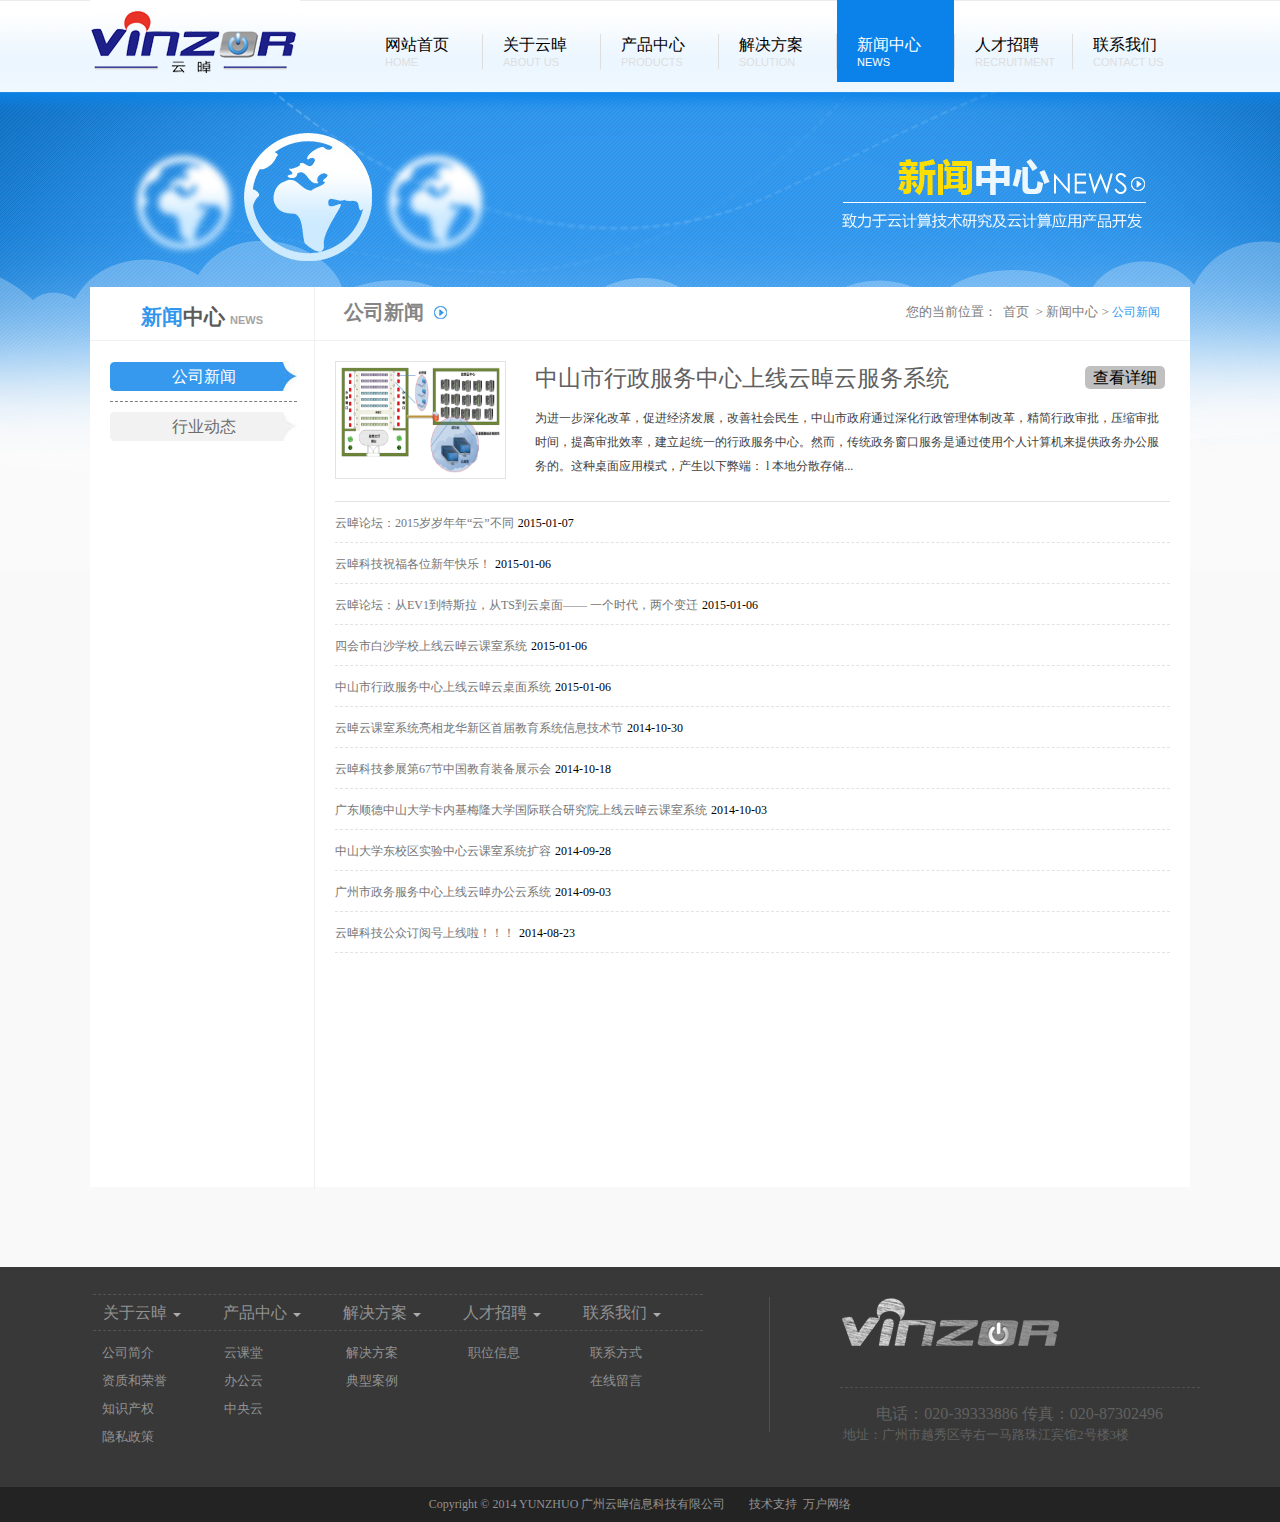
<file: html/news/index0.html>
<!DOCTYPE html>
<html lang="en">
<head>
  <meta charset="UTF-8">
  <title>公司新闻</title>
  <link rel="stylesheet" href="../../css/head.css">
  <link rel="stylesheet" href="../../css/foot.css">
  <link rel="stylesheet" href="../../css/copyRight.css">
  <link rel="stylesheet" href="../css/public.css">
  <link rel="stylesheet" href="css/main.css">
</head>
<body>
  <header>
    <div id="headContainer">
      <a id="logo" href="../../index.html"></a>
      <nav>
        <a href="../contactUs/index0.html">
          <span class="nav_span_1">联系我们</span>
          <span class="nav_span_2">CONTACT US</span>        	
        </a>
        <div></div>
        <a href="../recruitment/index0.html">
          <span class="nav_span_1">人才招聘</span>
          <span class="nav_span_2">RECRUITMENT</span>        	
        </a>
        <div></div>
        <a href="index0.html" class="on">
          <span class="nav_span_1">新闻中心</span>
          <span class="nav_span_2">NEWS</span>        	
        </a>
        <div></div>
        <a href="../solution/index0.html">
          <span class="nav_span_1">解决方案</span>
          <span class="nav_span_2">SOLUTION</span>        	
        </a>
        <div></div>
        <a href="../products/index0.html">
          <span class="nav_span_1">产品中心</span>
          <span class="nav_span_2">PRODUCTS</span>        	
        </a>
        <div></div>
        <a href="../aboutUs/index0.html">
          <span class="nav_span_1">关于云晫</span>
          <span class="nav_span_2">ABOUT US</span>
        </a>
        <div></div>
        <a href="../../index.html">
          <span class="nav_span_1">网站首页</span>
          <span class="nav_span_2">HOME</span>
        </a>
      </nav>
    </div>
  </header>
  <div id="main">
    <div id="mainContainer">
      <h1><span class="s1">新闻</span><span class="s2">中心</span><span class="s3">NEWS</span></h1>
      <div class="pageInfo">
        <span class="s5">公司新闻</span>
        <span class="s6"></span>
        <span class="s7">公司新闻</span>
        <span class="s8">您的当前位置：&nbsp;<a href="../../index.html">&nbsp;首页&nbsp;</a>&nbsp;&gt;&nbsp;新闻中心&nbsp;&gt;&nbsp;</span>
      </div>
      <div id="pageNav">
        <a class="on">公司新闻</a><span></span>
        <a href="index1.html">行业动态</a>
      </div>
      <div class="pageBody">
        <div class="pbbox">
          <img src="img/s1.png" alt="">
          <div class="pbbheader">
            <span class="ss1">中山市行政服务中心上线云晫云服务系统</span>
            <span class="ss2">查看详细</span>
          </div>
          <p>为进一步深化改革，促进经济发展，改善社会民生，中山市政府通过深化行政管理体制改革，精简行政审批，压缩审批时间，提高审批效率，建立起统一的行政服务中心。然而，传统政务窗口服务是通过使用个人计算机来提供政务办公服务的。这种桌面应用模式，产生以下弊端： l 本地分散存储...</p>
        </div>
        <ul>
          <li>
            <span class="title">云晫论坛：2015岁岁年年“云”不同</span>
            <span class="date">2015-01-07</span>
          </li>
          <li>
            <span class="title">云晫科技祝福各位新年快乐！</span>
            <span class="date">2015-01-06</span>
          </li>
          <li>
            <span class="title">云晫论坛：从EV1到特斯拉，从TS到云桌面—— 一个时代，两个变迁</span>
            <span class="date">2015-01-06</span>
          </li>
          <li>
            <span class="title">四会市白沙学校上线云晫云课室系统</span>
            <span class="date">2015-01-06</span>
          </li>
          <li>
            <span class="title">中山市行政服务中心上线云晫云桌面系统</span>
            <span class="date">2015-01-06</span>
          </li>
          <li>
            <span class="title">云晫云课室系统亮相龙华新区首届教育系统信息技术节</span>
            <span class="date">2014-10-30</span>
          </li>
          <li>
            <span class="title">云晫科技参展第67节中国教育装备展示会</span>
            <span class="date">2014-10-18</span>
          </li>
          <li>
            <span class="title">广东顺德中山大学卡内基梅隆大学国际联合研究院上线云晫云课室系统</span>
            <span class="date">2014-10-03</span>
          </li>
          <li>
            <span class="title">中山大学东校区实验中心云课室系统扩容</span>
            <span class="date">2014-09-28</span>
          </li>
          <li>
            <span class="title">广州市政务服务中心上线云晫办公云系统</span>
            <span class="date">2014-09-03</span>
          </li>
          <li>
            <span class="title">云晫科技公众订阅号上线啦！！！</span>
            <span class="date">2014-08-23</span>
          </li>
        </ul>
      </div>
    </div>
  </div>

  <footer>
    <div class="footerContainer">
      <ul class="footerNav">
        <li>关于云晫&nbsp;<span></span></li>
        <li>产品中心&nbsp;<span></span></li>
        <li>解决方案&nbsp;<span></span></li>
        <li>人才招聘&nbsp;<span></span></li>
        <li>联系我们&nbsp;<span></span></li>
      </ul>
      <ul class="footerItem">
        <li>
          <a href="../aboutUs/index0.html">公司简介</a>
          <a href="../aboutUs/index1.html">资质和荣誉</a>
          <a href="../aboutUs/index2.html">知识产权</a>
          <a href="../aboutUs/index3.html">隐私政策</a>
        </li>
        <li>
          <a href="../products/index0.html">云课堂</a>
          <a href="../products/index1.html">办公云</a>
          <a href="../products/index2.html">中央云</a>
        </li>
        <li>
          <a href="../solution/index0.html">解决方案</a>
          <a href="../solution/index1.html">典型案例</a>
        </li>
        <li>
          <a href="../recruitment/index0.html">职位信息</a>
        </li>
        <li>
          <a href="../contactUs/index0.html">联系方式</a>
          <a href="../contactUs/index1.html">在线留言</a>
        </li>
      </ul>
      <div class="horhr"></div>
      <span class="footerLogo"></span>
      <div class="verhr"></div>
      <span class="footS1">电话：020-39333886 传真：020-87302496</span>
      <span class="footS2">地址：广州市越秀区寺右一马路珠江宾馆2号楼3楼</span>
    </div>
  </footer>
  <div id="copyRight">
  	<div class="crContainer">
  	  Copyright © 2014 YUNZHUO 广州云晫信息科技有限公司&nbsp;&nbsp;&nbsp;&nbsp;&nbsp;&nbsp;&nbsp;&nbsp;技术支持&nbsp;&nbsp;<a href="">万户网络</a>
  	</div>
  </div>
</body>
</html>
</file>
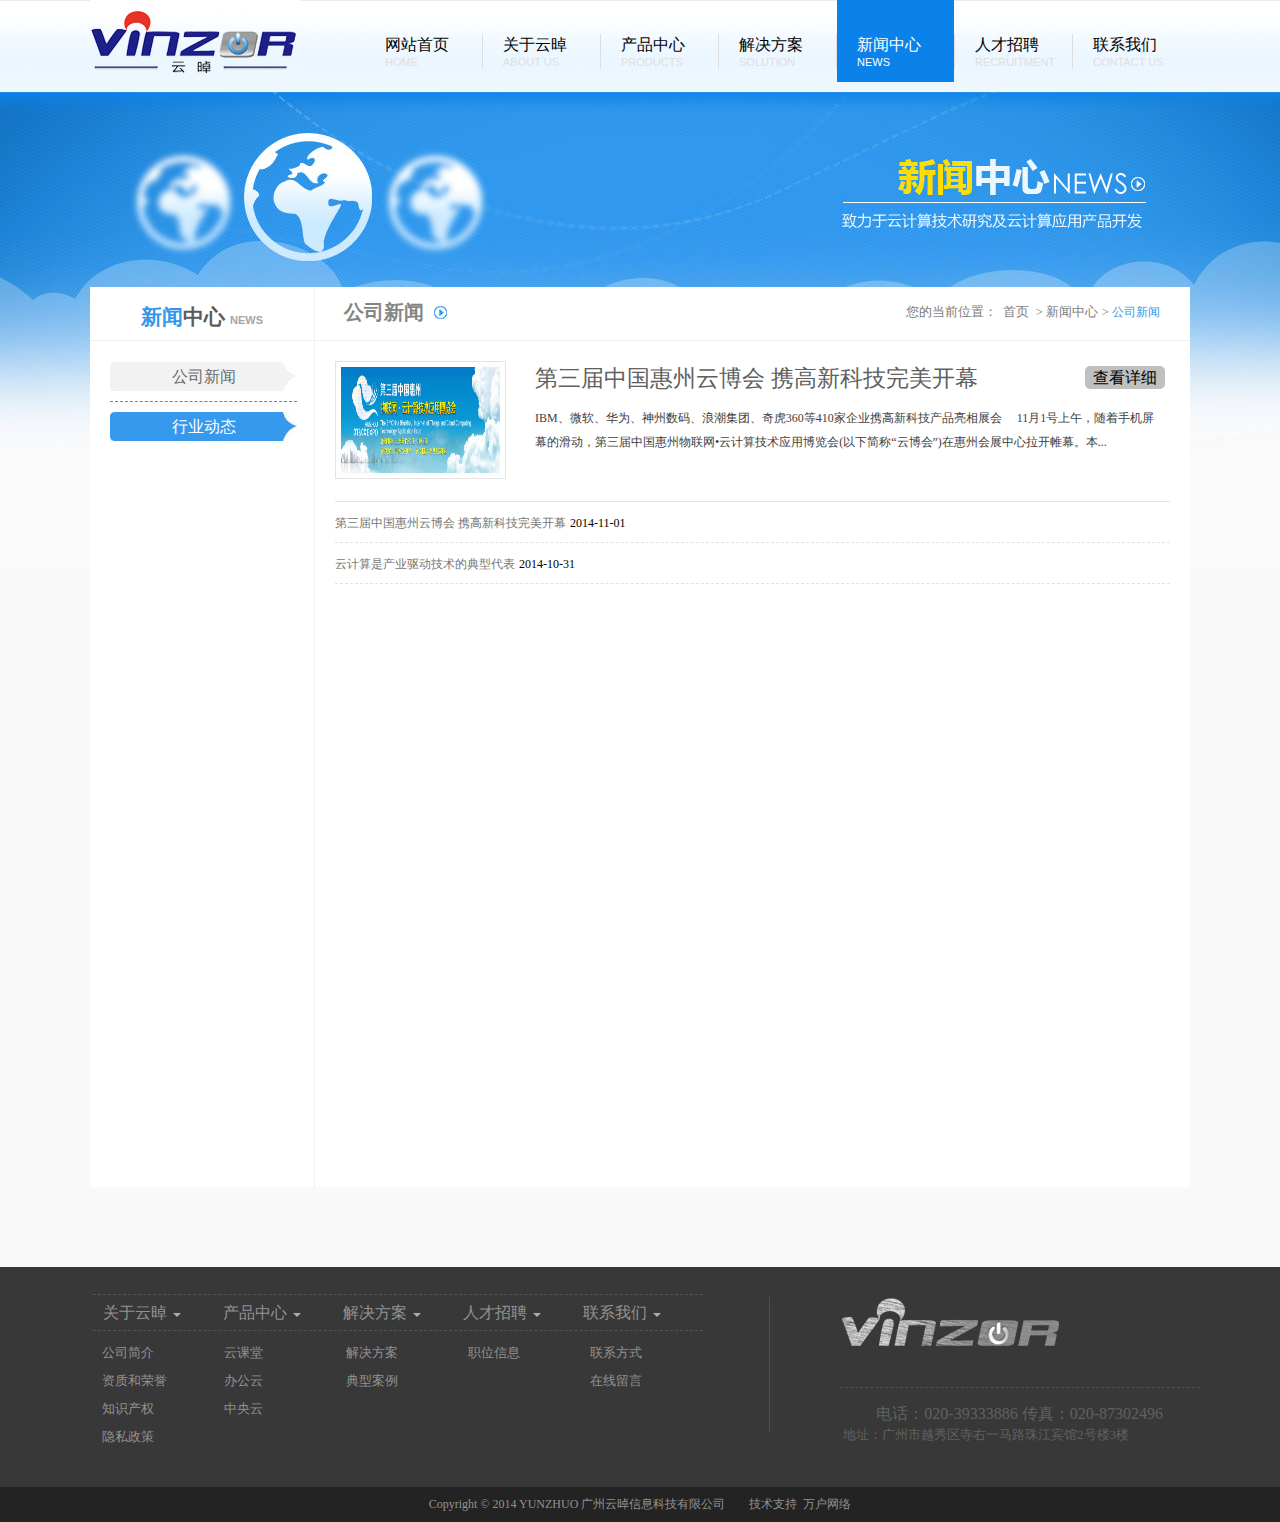
<file: html/news/index1.html>
<!DOCTYPE html>
<html lang="en">
<head>
  <meta charset="UTF-8">
  <title>行业动态</title>
  <link rel="stylesheet" href="../../css/head.css">
  <link rel="stylesheet" href="../../css/foot.css">
  <link rel="stylesheet" href="../../css/copyRight.css">
  <link rel="stylesheet" href="../css/public.css">
  <link rel="stylesheet" href="css/main.css">
</head>
<body>
  <header>
    <div id="headContainer">
      <a id="logo" href="../../index.html"></a>
      <nav>
        <a href="../contactUs/index0.html">
          <span class="nav_span_1">联系我们</span>
          <span class="nav_span_2">CONTACT US</span>          
        </a>
        <div></div>
        <a href="../recruitment/index0.html">
          <span class="nav_span_1">人才招聘</span>
          <span class="nav_span_2">RECRUITMENT</span>         
        </a>
        <div></div>
        <a href="index0.html" class="on">
          <span class="nav_span_1">新闻中心</span>
          <span class="nav_span_2">NEWS</span>          
        </a>
        <div></div>
        <a href="../solution/index0.html">
          <span class="nav_span_1">解决方案</span>
          <span class="nav_span_2">SOLUTION</span>          
        </a>
        <div></div>
        <a href="../products/index0.html">
          <span class="nav_span_1">产品中心</span>
          <span class="nav_span_2">PRODUCTS</span>          
        </a>
        <div></div>
        <a href="../aboutUs/index0.html">
          <span class="nav_span_1">关于云晫</span>
          <span class="nav_span_2">ABOUT US</span>
        </a>
        <div></div>
        <a href="../../index.html">
          <span class="nav_span_1">网站首页</span>
          <span class="nav_span_2">HOME</span>
        </a>
      </nav>
    </div>
  </header>
  <div id="main">
    <div id="mainContainer">
      <h1><span class="s1">新闻</span><span class="s2">中心</span><span class="s3">NEWS</span></h1>
      <div class="pageInfo">
        <span class="s5">公司新闻</span>
        <span class="s6"></span>
        <span class="s7">公司新闻</span>
        <span class="s8">您的当前位置：&nbsp;<a href="../../index.html">&nbsp;首页&nbsp;</a>&nbsp;&gt;&nbsp;新闻中心&nbsp;&gt;&nbsp;</span>
      </div>
      <div id="pageNav">
        <a href="index0.html">公司新闻</a><span></span>
        <a class="on">行业动态</a>
      </div>
      <div class="pageBody">
        <div class="pbbox">
          <img src="img/s2.jpg" alt="">
          <div class="pbbheader">
            <span class="ss1">第三届中国惠州云博会 携高新科技完美开幕</span>
            <span class="ss2">查看详细</span>
          </div>
          <p>IBM、微软、华为、神州数码、浪潮集团、奇虎360等410家企业携高新科技产品亮相展会&nbsp;&nbsp;&nbsp;&nbsp;&nbsp;11月1号上午，随着手机屏幕的滑动，第三届中国惠州物联网•云计算技术应用博览会(以下简称“云博会”)在惠州会展中心拉开帷幕。本... </p>
        </div>
        <ul>
          <li>
            <span class="title">第三届中国惠州云博会 携高新科技完美开幕</span>
            <span class="date">2014-11-01</span>
          </li>
          <li>
            <span class="title">云计算是产业驱动技术的典型代表</span>
            <span class="date">2014-10-31</span>
          </li>
        </ul>
      </div>
    </div>
  </div>

  <footer>
    <div class="footerContainer">
      <ul class="footerNav">
        <li>关于云晫&nbsp;<span></span></li>
        <li>产品中心&nbsp;<span></span></li>
        <li>解决方案&nbsp;<span></span></li>
        <li>人才招聘&nbsp;<span></span></li>
        <li>联系我们&nbsp;<span></span></li>
      </ul>
      <ul class="footerItem">
        <li>
          <a href="../aboutUs/index0.html">公司简介</a>
          <a href="../aboutUs/index1.html">资质和荣誉</a>
          <a href="../aboutUs/index2.html">知识产权</a>
          <a href="../aboutUs/index3.html">隐私政策</a>
        </li>
        <li>
          <a href="../products/index0.html">云课堂</a>
          <a href="../products/index1.html">办公云</a>
          <a href="../products/index2.html">中央云</a>
        </li>
        <li>
          <a href="../solution/index0.html">解决方案</a>
          <a href="../solution/index1.html">典型案例</a>
        </li>
        <li>
          <a href="../recruitment/index0.html">职位信息</a>
        </li>
        <li>
          <a href="../contactUs/index0.html">联系方式</a>
          <a href="../contactUs/index1.html">在线留言</a>
        </li>
      </ul>
      <div class="horhr"></div>
      <span class="footerLogo"></span>
      <div class="verhr"></div>
      <span class="footS1">电话：020-39333886 传真：020-87302496</span>
      <span class="footS2">地址：广州市越秀区寺右一马路珠江宾馆2号楼3楼</span>
    </div>
  </footer>
  <div id="copyRight">
    <div class="crContainer">
      Copyright © 2014 YUNZHUO 广州云晫信息科技有限公司&nbsp;&nbsp;&nbsp;&nbsp;&nbsp;&nbsp;&nbsp;&nbsp;技术支持&nbsp;&nbsp;<a href="">万户网络</a>
    </div>
  </div>
</body>
</html>
</file>
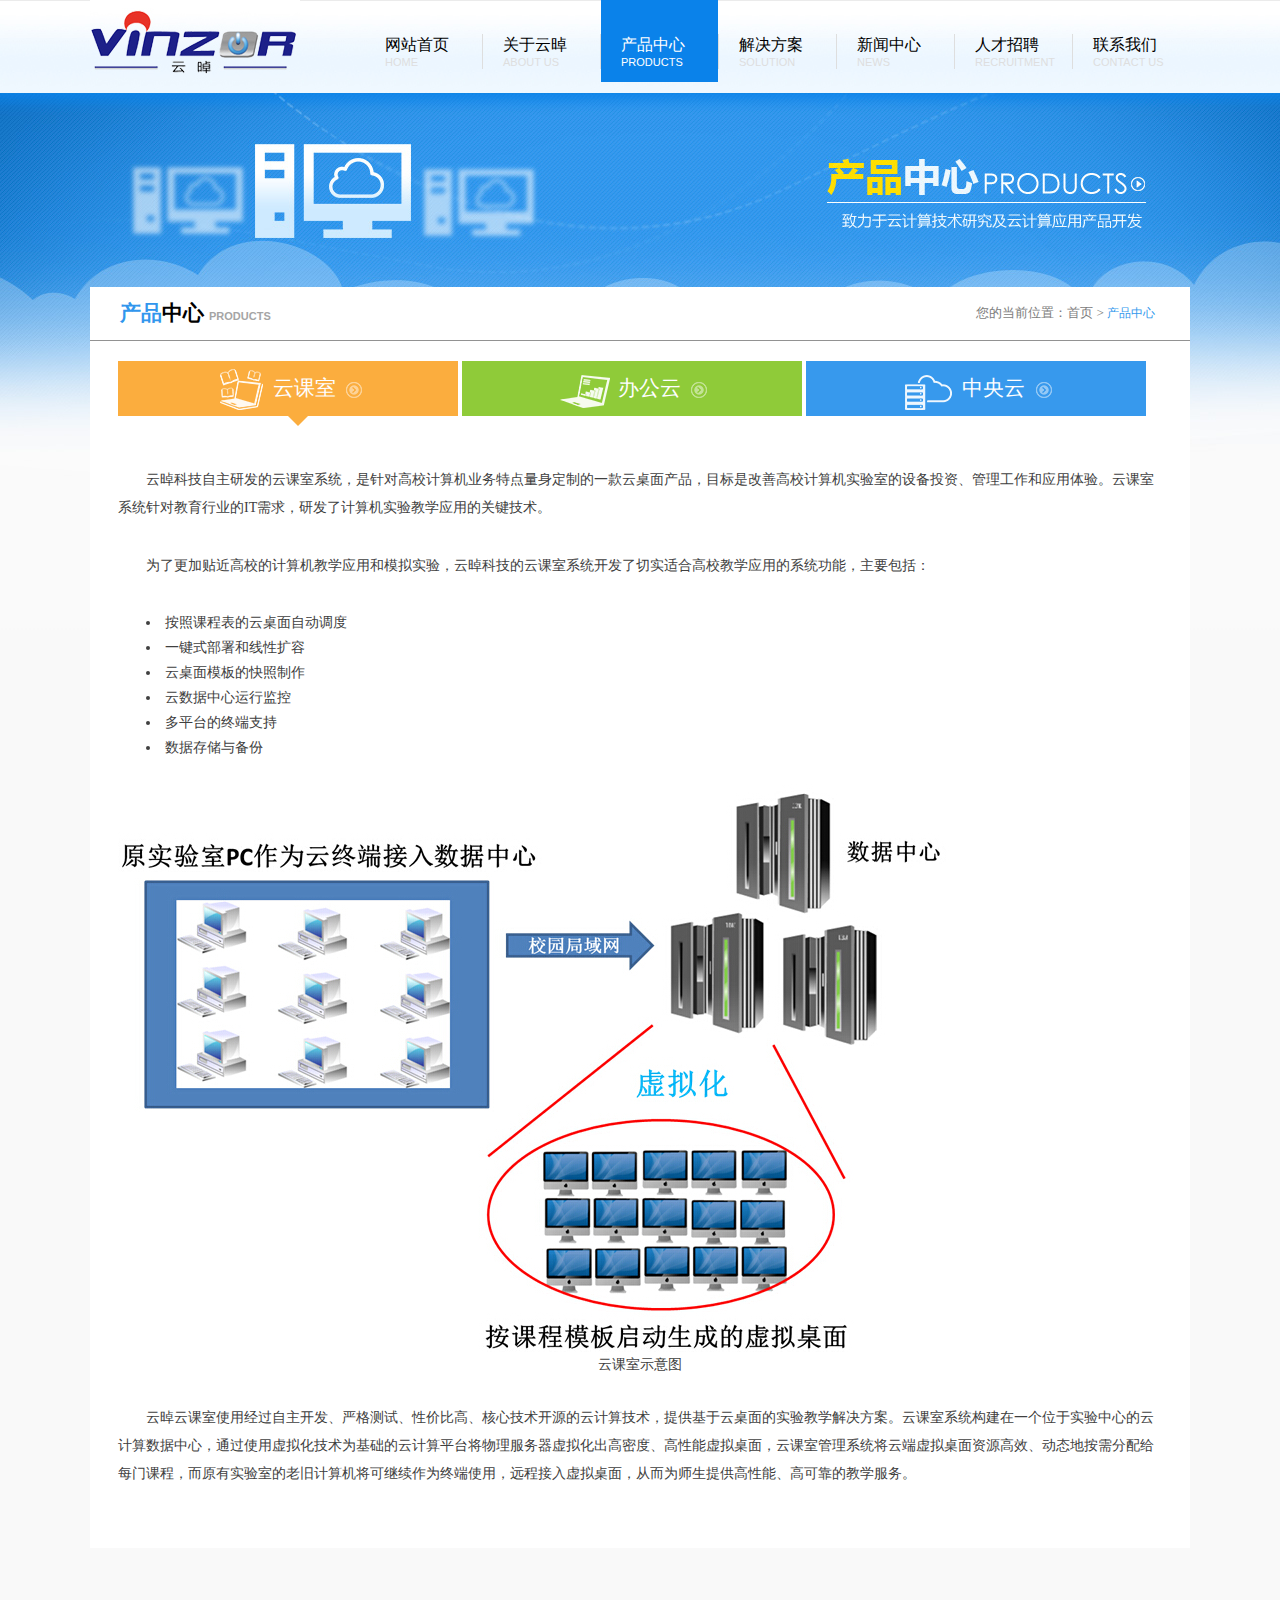
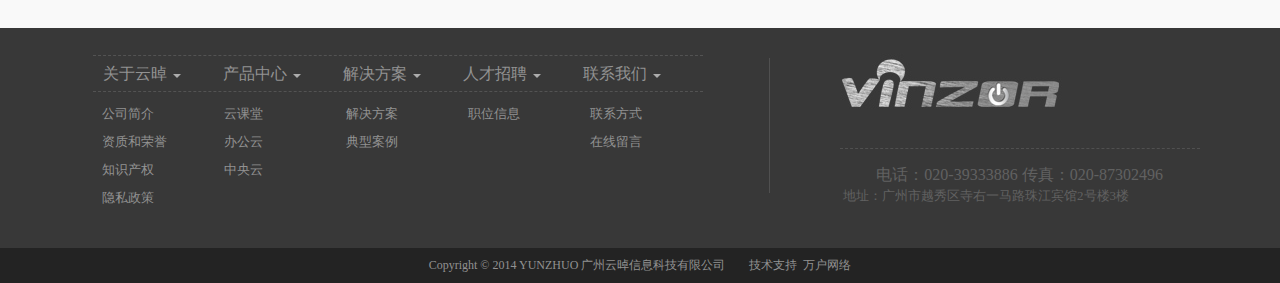
<file: html/products/index0.html>
<!DOCTYPE html>
<html lang="en">
<head>
  <meta charset="UTF-8">
  <title>云课室</title>
  <link rel="stylesheet" href="../../css/head.css">
  <link rel="stylesheet" href="../../css/foot.css">
  <link rel="stylesheet" href="../../css/copyRight.css">
  <link rel="stylesheet" href="css/main.css">
</head>
<body>
  <header>
    <div id="headContainer">
      <a id="logo" href="../../index.html"></a>
      <nav>
        <a href="../contactUs/index0.html">
          <span class="nav_span_1">联系我们</span>
          <span class="nav_span_2">CONTACT US</span>        	
        </a>
        <div></div>
        <a href="../recruitment/index0.html">
          <span class="nav_span_1">人才招聘</span>
          <span class="nav_span_2">RECRUITMENT</span>        	
        </a>
        <div></div>
        <a href="./news/index0.html">
          <span class="nav_span_1">新闻中心</span>
          <span class="nav_span_2">NEWS</span>        	
        </a>
        <div></div>
        <a href="../solution/index0.html">
          <span class="nav_span_1">解决方案</span>
          <span class="nav_span_2">SOLUTION</span>        	
        </a>
        <div></div>
        <a href="index0.html" class="on">
          <span class="nav_span_1">产品中心</span>
          <span class="nav_span_2">PRODUCTS</span>        	
        </a>
        <div></div>
        <a href="../aboutUs/index0.html">
          <span class="nav_span_1">关于云晫</span>
          <span class="nav_span_2">ABOUT US</span>
        </a>
        <div></div>
        <a href="../../index.html">
          <span class="nav_span_1">网站首页</span>
          <span class="nav_span_2">HOME</span>
        </a>
      </nav>
    </div>
  </header>
  <div id="main">
    <div id="mainContainer">
      <div class="top">
        <div class="pos">
          您的当前位置：<a href="../../index.html">首页</a> &gt;
          <span class="c4">产品中心</span>
        </div>
        <h1>
          <span class="c1">产品</span><span class="c2">中心</span><span class="c3">PRODUCTS</span>
        </h1>
      </div>
      <div id="container">
        <a class="bgo"><img src="img/item1.png">&nbsp;云课室&nbsp;&nbsp;<img src="img/titi.png"><span></span></a>
        <a href="index1.html" class="bgg"><img src="img/item2.png">&nbsp;办公云&nbsp;&nbsp;<img src="img/titi.png"></a>
        <a href="index2.html" class="bgb"><img src="img/item3.png">&nbsp;中央云&nbsp;&nbsp;<img src="img/titi.png"></a>
        <div class="page">
          <p>云晫科技自主研发的云课室系统，是针对高校计算机业务特点量身定制的一款云桌面产品，目标是改善高校计算机实验室的设备投资、管理工作和应用体验。云课室系统针对教育行业的IT需求，研发了计算机实验教学应用的关键技术。 </p>
          <p>为了更加贴近高校的计算机教学应用和模拟实验，云晫科技的云课室系统开发了切实适合高校教学应用的系统功能，主要包括： </p>
          <ul>          
            <li>按照课程表的云桌面自动调度</li>
            <li>一键式部署和线性扩容</li>
            <li>云桌面模板的快照制作</li>
            <li>云数据中心运行监控</li>
            <li>多平台的终端支持</li>
            <li>数据存储与备份 </li>
          </ul>
          <img src="img/content1.jpg" alt="">
          <span>云课室示意图</span>
          <p>云晫云课室使用经过自主开发、严格测试、性价比高、核心技术开源的云计算技术，提供基于云桌面的实验教学解决方案。云课室系统构建在一个位于实验中心的云计算数据中心，通过使用虚拟化技术为基础的云计算平台将物理服务器虚拟化出高密度、高性能虚拟桌面，云课室管理系统将云端虚拟桌面资源高效、动态地按需分配给每门课程，而原有实验室的老旧计算机将可继续作为终端使用，远程接入虚拟桌面，从而为师生提供高性能、高可靠的教学服务。</p>
        </div>
        </div>
      </div>
    </div>
  </div>

  <footer>
    <div class="footerContainer">
      <ul class="footerNav">
        <li>关于云晫&nbsp;<span></span></li>
        <li>产品中心&nbsp;<span></span></li>
        <li>解决方案&nbsp;<span></span></li>
        <li>人才招聘&nbsp;<span></span></li>
        <li>联系我们&nbsp;<span></span></li>
      </ul>
      <ul class="footerItem">
        <li>
          <a href="../aboutUs/index0.html">公司简介</a>
          <a href="../aboutUs/index1.html">资质和荣誉</a>
          <a href="..l/aboutUs/index2.html">知识产权</a>
          <a href="../aboutUs/index3.html">隐私政策</a>
        </li>
        <li>
          <a href="index0.html">云课堂</a>
          <a href="index1.html">办公云</a>
          <a href="index2.html">中央云</a>
        </li>
        <li>
          <a href="../solution/index0.html">解决方案</a>
          <a href="../solution/index1.html">典型案例</a>
        </li>
        <li>
          <a href="../recruitment/index0.html">职位信息</a>
        </li>
        <li>
          <a href="../contactUs/index0.html">联系方式</a>
          <a href="../contactUs/index1.html">在线留言</a>
        </li>
      </ul>
      <div class="horhr"></div>
      <span class="footerLogo"></span>
      <div class="verhr"></div>
      <span class="footS1">电话：020-39333886 传真：020-87302496</span>
      <span class="footS2">地址：广州市越秀区寺右一马路珠江宾馆2号楼3楼</span>
    </div>
  </footer>
  <div id="copyRight">
  	<div class="crContainer">
  	  Copyright © 2014 YUNZHUO 广州云晫信息科技有限公司&nbsp;&nbsp;&nbsp;&nbsp;&nbsp;&nbsp;&nbsp;&nbsp;技术支持&nbsp;&nbsp;<a href="">万户网络</a>
  	</div>
  </div>
</body>
</html>
</file>
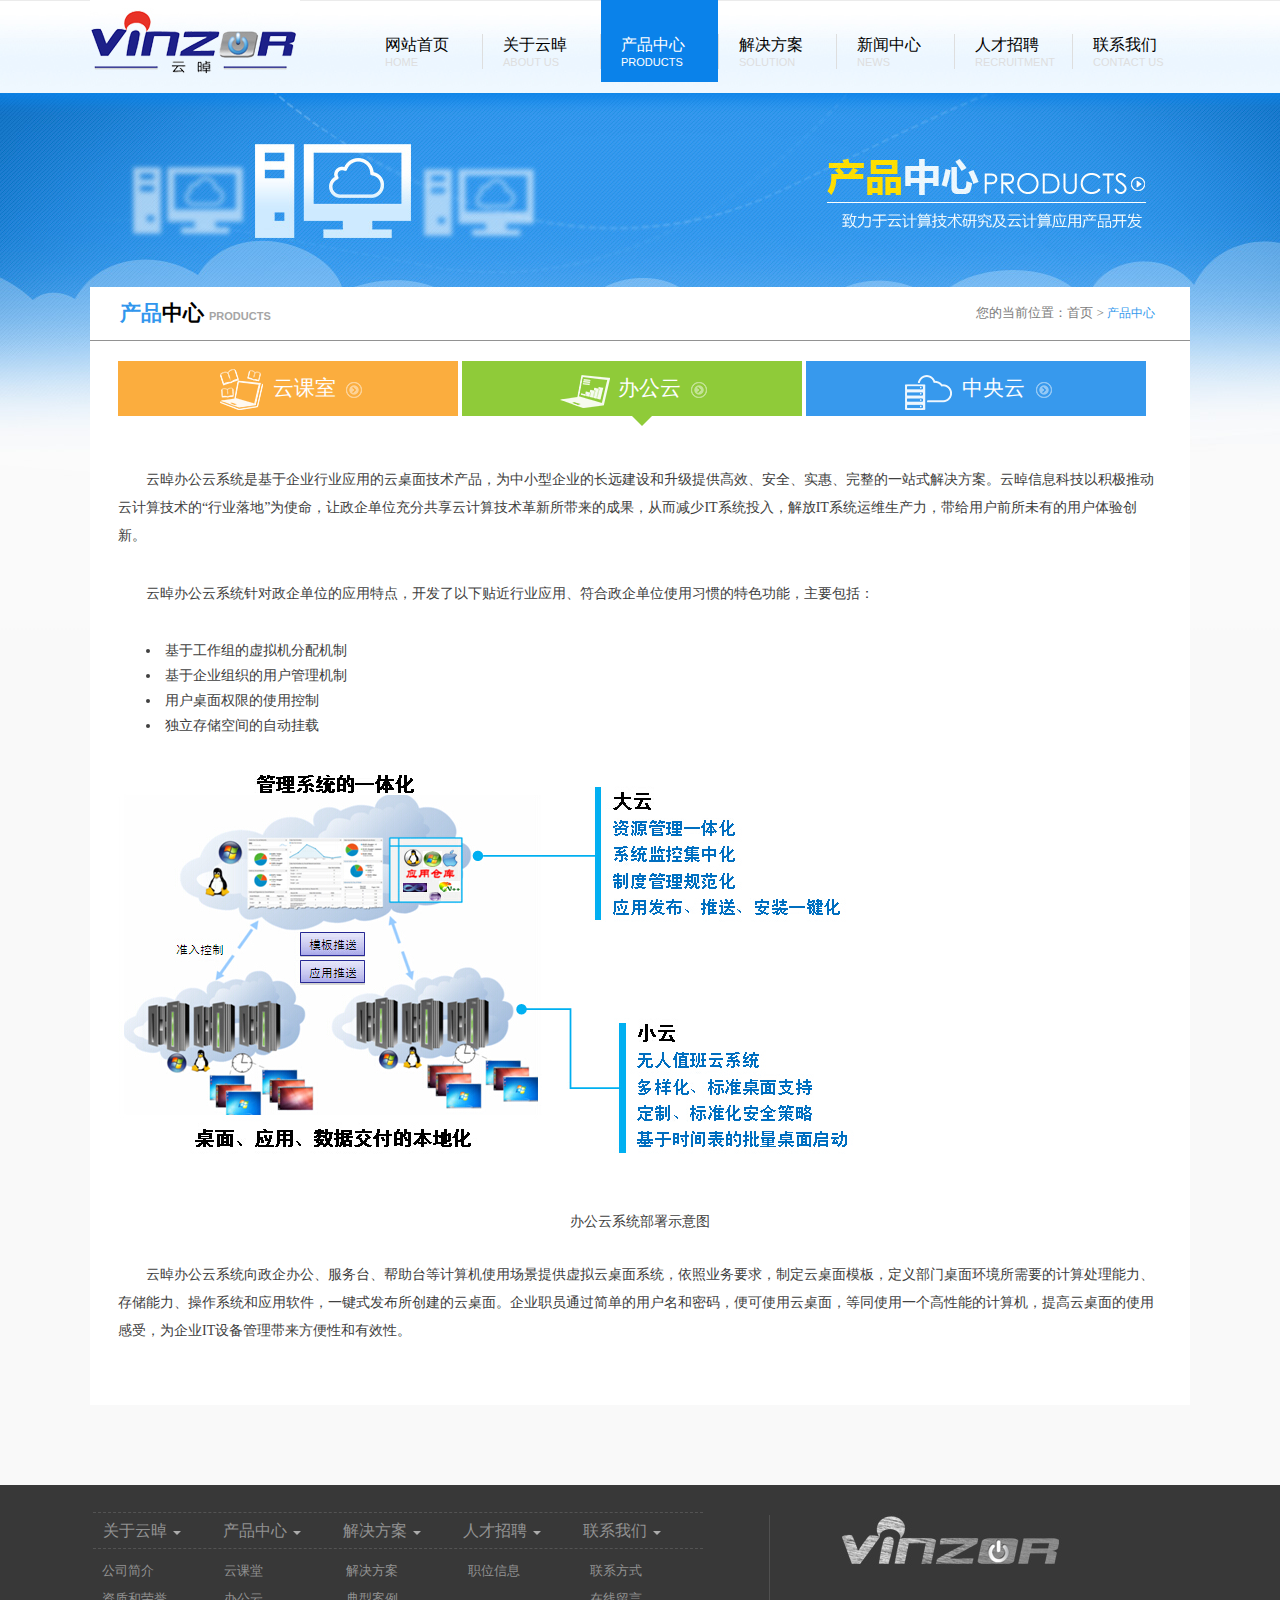
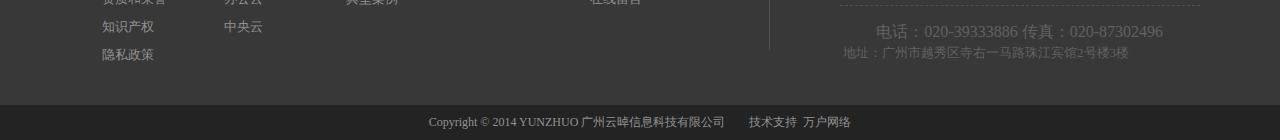
<file: html/products/index1.html>
<!DOCTYPE html>
<html lang="en">
<head>
  <meta charset="UTF-8">
  <title>办公云</title>
  <link rel="stylesheet" href="../../css/head.css">
  <link rel="stylesheet" href="../../css/foot.css">
  <link rel="stylesheet" href="../../css/copyRight.css">
  <link rel="stylesheet" href="css/main.css">
</head>
<body>
  <header>
    <div id="headContainer">
      <a id="logo" href="../../index.html"></a>
      <nav>
        <a href="../contactUs/index0.html">
          <span class="nav_span_1">联系我们</span>
          <span class="nav_span_2">CONTACT US</span>          
        </a>
        <div></div>
        <a href="../recruitment/index0.html">
          <span class="nav_span_1">人才招聘</span>
          <span class="nav_span_2">RECRUITMENT</span>         
        </a>
        <div></div>
        <a href="./news/index0.html">
          <span class="nav_span_1">新闻中心</span>
          <span class="nav_span_2">NEWS</span>          
        </a>
        <div></div>
        <a href="../solution/index0.html">
          <span class="nav_span_1">解决方案</span>
          <span class="nav_span_2">SOLUTION</span>          
        </a>
        <div></div>
        <a href="index0.html" class="on">
          <span class="nav_span_1">产品中心</span>
          <span class="nav_span_2">PRODUCTS</span>          
        </a>
        <div></div>
        <a href="../aboutUs/index0.html">
          <span class="nav_span_1">关于云晫</span>
          <span class="nav_span_2">ABOUT US</span>
        </a>
        <div></div>
        <a href="../../index.html">
          <span class="nav_span_1">网站首页</span>
          <span class="nav_span_2">HOME</span>
        </a>
      </nav>
    </div>
  </header>
  <div id="main">
    <div id="mainContainer">
      <div class="top">
        <div class="pos">
          您的当前位置：<a href="../../index.html">首页</a> &gt;
          <span class="c4">产品中心</span>
        </div>
        <h1>
          <span class="c1">产品</span><span class="c2">中心</span><span class="c3">PRODUCTS</span>
        </h1>
      </div>
      <div id="container">
        <a href="index0.html" class="bgo"><img src="img/item1.png">&nbsp;云课室&nbsp;&nbsp;<img src="img/titi.png"></a>
        <a class="bgg"><img src="img/item2.png">&nbsp;办公云&nbsp;&nbsp;<img src="img/titi.png"><span></span></a>
        <a href="index2.html" class="bgb"><img src="img/item3.png">&nbsp;中央云&nbsp;&nbsp;<img src="img/titi.png"></a>
        <div class="page">
          <p>云晫办公云系统是基于企业行业应用的云桌面技术产品，为中小型企业的长远建设和升级提供高效、安全、实惠、完整的一站式解决方案。云晫信息科技以积极推动云计算技术的“行业落地”为使命，让政企单位充分共享云计算技术革新所带来的成果，从而减少IT系统投入，解放IT系统运维生产力，带给用户前所未有的用户体验创新。 </p>
          <p>云晫办公云系统针对政企单位的应用特点，开发了以下贴近行业应用、符合政企单位使用习惯的特色功能，主要包括： </p>
          <ul>
            <li>基于工作组的虚拟机分配机制</li>
            <li>基于企业组织的用户管理机制</li>
            <li>用户桌面权限的使用控制</li>
            <li>独立存储空间的自动挂载</li>
          </ul>
          <img src="img/content3.jpg" alt="">
          <span>办公云系统部署示意图</span>
          <p>云晫办公云系统向政企办公、服务台、帮助台等计算机使用场景提供虚拟云桌面系统，依照业务要求，制定云桌面模板，定义部门桌面环境所需要的计算处理能力、存储能力、操作系统和应用软件，一键式发布所创建的云桌面。企业职员通过简单的用户名和密码，便可使用云桌面，等同使用一个高性能的计算机，提高云桌面的使用感受，为企业IT设备管理带来方便性和有效性。</p>
        </div>
        </div>
      </div>
    </div>
  </div>

  <footer>
    <div class="footerContainer">
      <ul class="footerNav">
        <li>关于云晫&nbsp;<span></span></li>
        <li>产品中心&nbsp;<span></span></li>
        <li>解决方案&nbsp;<span></span></li>
        <li>人才招聘&nbsp;<span></span></li>
        <li>联系我们&nbsp;<span></span></li>
      </ul>
      <ul class="footerItem">
        <li>
          <a href="../aboutUs/index0.html">公司简介</a>
          <a href="../aboutUs/index1.html">资质和荣誉</a>
          <a href="..l/aboutUs/index2.html">知识产权</a>
          <a href="../aboutUs/index3.html">隐私政策</a>
        </li>
        <li>
          <a href="index0.html">云课堂</a>
          <a href="index1.html">办公云</a>
          <a href="index2.html">中央云</a>
        </li>
        <li>
          <a href="../solution/index0.html">解决方案</a>
          <a href="../solution/index1.html">典型案例</a>
        </li>
        <li>
          <a href="../recruitment/index0.html">职位信息</a>
        </li>
        <li>
          <a href="../contactUs/index0.html">联系方式</a>
          <a href="../contactUs/index1.html">在线留言</a>
        </li>
      </ul>
      <div class="horhr"></div>
      <span class="footerLogo"></span>
      <div class="verhr"></div>
      <span class="footS1">电话：020-39333886 传真：020-87302496</span>
      <span class="footS2">地址：广州市越秀区寺右一马路珠江宾馆2号楼3楼</span>
    </div>
  </footer>
  <div id="copyRight">
  	<div class="crContainer">
  	  Copyright © 2014 YUNZHUO 广州云晫信息科技有限公司&nbsp;&nbsp;&nbsp;&nbsp;&nbsp;&nbsp;&nbsp;&nbsp;技术支持&nbsp;&nbsp;<a href="">万户网络</a>
  	</div>
  </div>
</body>
</html>
</file>
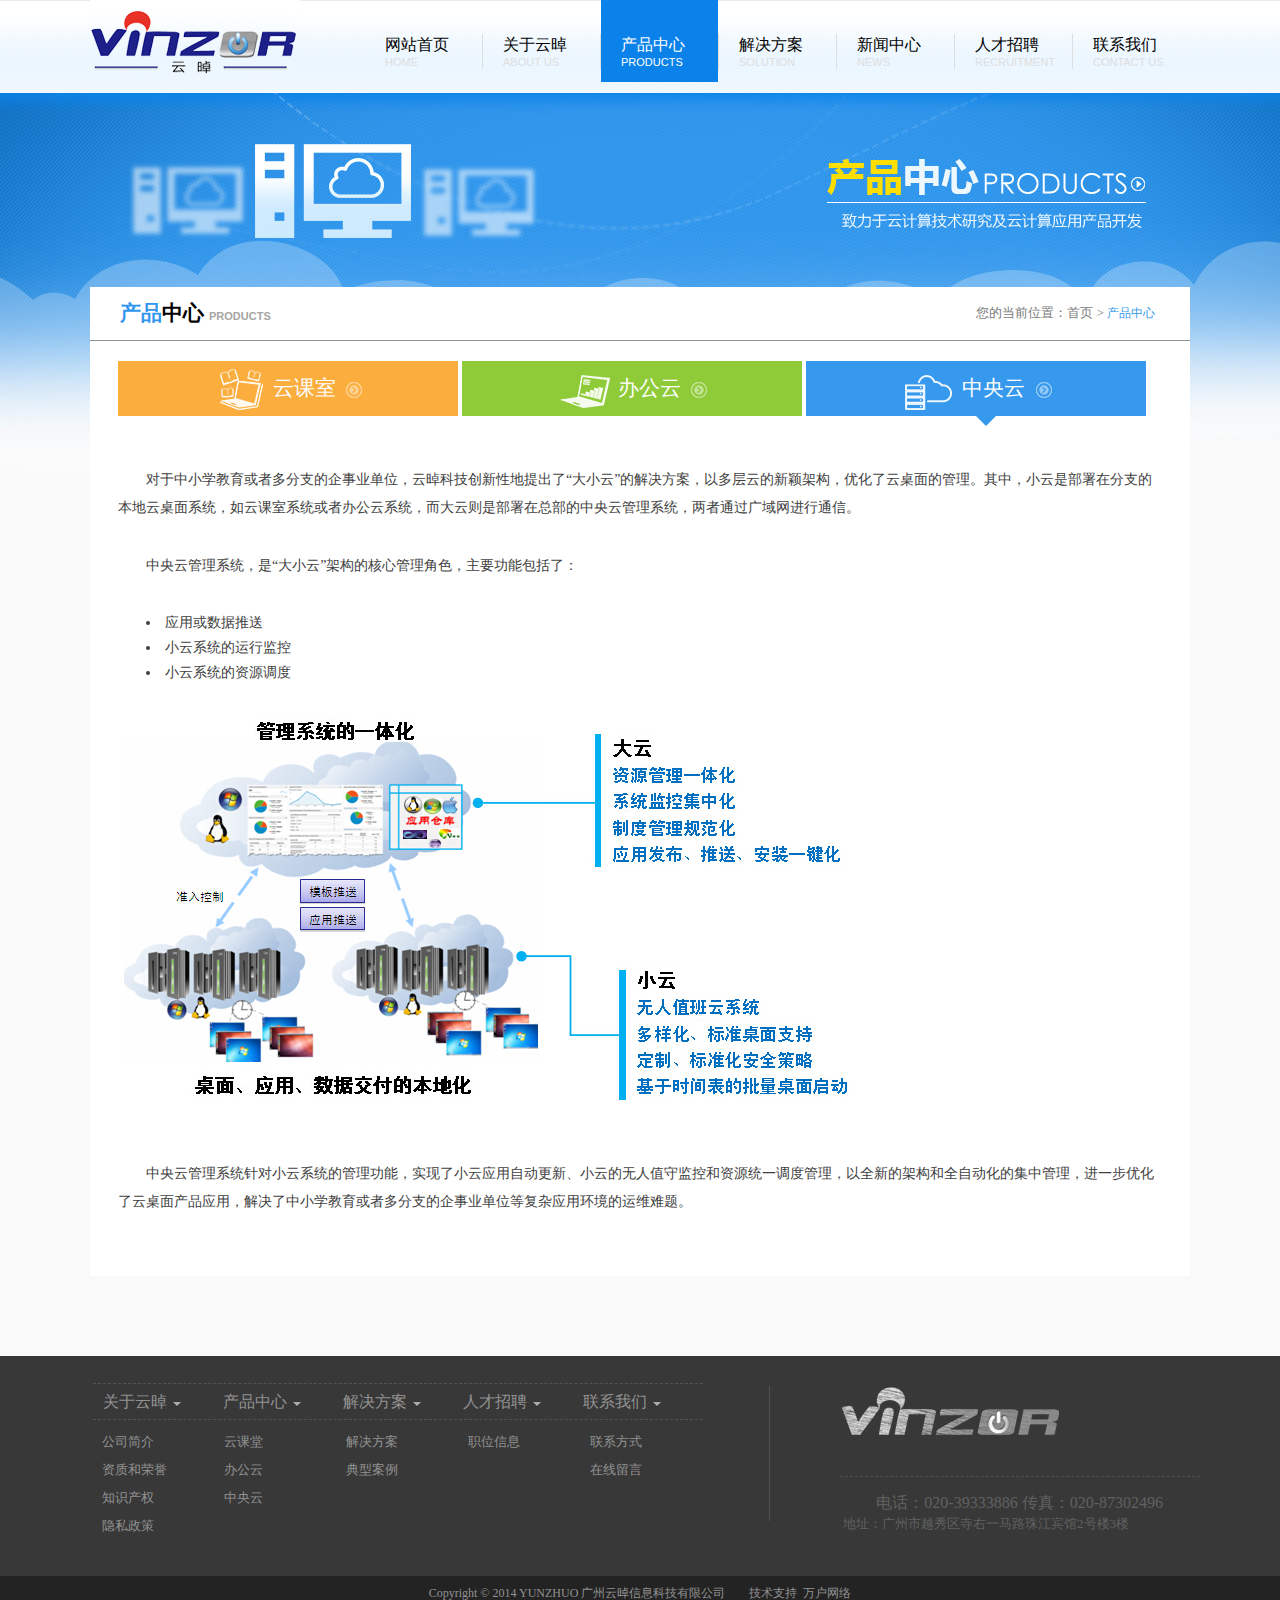
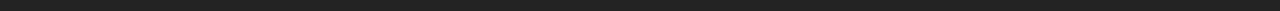
<file: html/products/index2.html>
<!DOCTYPE html>
<html lang="en">
<head>
  <meta charset="UTF-8">
  <title>中央云</title>
  <link rel="stylesheet" href="../../css/head.css">
  <link rel="stylesheet" href="../../css/foot.css">
  <link rel="stylesheet" href="../../css/copyRight.css">
  <link rel="stylesheet" href="css/main.css">
</head>
<body>
  <header>
    <div id="headContainer">
      <a id="logo" href="../../index.html"></a>
      <nav>
        <a href="../contactUs/index0.html">
          <span class="nav_span_1">联系我们</span>
          <span class="nav_span_2">CONTACT US</span>          
        </a>
        <div></div>
        <a href="../recruitment/index0.html">
          <span class="nav_span_1">人才招聘</span>
          <span class="nav_span_2">RECRUITMENT</span>         
        </a>
        <div></div>
        <a href="./news/index0.html">
          <span class="nav_span_1">新闻中心</span>
          <span class="nav_span_2">NEWS</span>          
        </a>
        <div></div>
        <a href="../solution/index0.html">
          <span class="nav_span_1">解决方案</span>
          <span class="nav_span_2">SOLUTION</span>          
        </a>
        <div></div>
        <a href="index0.html" class="on">
          <span class="nav_span_1">产品中心</span>
          <span class="nav_span_2">PRODUCTS</span>          
        </a>
        <div></div>
        <a href="../aboutUs/index0.html">
          <span class="nav_span_1">关于云晫</span>
          <span class="nav_span_2">ABOUT US</span>
        </a>
        <div></div>
        <a href="../../index.html">
          <span class="nav_span_1">网站首页</span>
          <span class="nav_span_2">HOME</span>
        </a>
      </nav>
    </div>
  </header>
  <div id="main">
    <div id="mainContainer">
      <div class="top">
        <div class="pos">
          您的当前位置：<a href="../../index.html">首页</a> &gt;
          <span class="c4">产品中心</span>
        </div>
        <h1>
          <span class="c1">产品</span><span class="c2">中心</span><span class="c3">PRODUCTS</span>
        </h1>
      </div>
      <div id="container">
        <a href="index0.html" class="bgo"><img src="img/item1.png">&nbsp;云课室&nbsp;&nbsp;<img src="img/titi.png"></a>
        <a href="index1.html" class="bgg"><img src="img/item2.png">&nbsp;办公云&nbsp;&nbsp;<img src="img/titi.png"></a>
        <a class="bgb"><img src="img/item3.png">&nbsp;中央云&nbsp;&nbsp;<img src="img/titi.png"><span></span></a>
        <div class="page">
          <p>对于中小学教育或者多分支的企事业单位，云晫科技创新性地提出了“大小云”的解决方案，以多层云的新颖架构，优化了云桌面的管理。其中，小云是部署在分支的本地云桌面系统，如云课室系统或者办公云系统，而大云则是部署在总部的中央云管理系统，两者通过广域网进行通信。 </p>
          <p>中央云管理系统，是“大小云”架构的核心管理角色，主要功能包括了：  </p>
          <ul>
            <li>应用或数据推送</li>
            <li>小云系统的运行监控</li>
            <li>小云系统的资源调度</li>
          </ul>
          <img src="img/content3.jpg" alt="">
          <p>中央云管理系统针对小云系统的管理功能，实现了小云应用自动更新、小云的无人值守监控和资源统一调度管理，以全新的架构和全自动化的集中管理，进一步优化了云桌面产品应用，解决了中小学教育或者多分支的企事业单位等复杂应用环境的运维难题。</p>
        </div>
        </div>
      </div>
    </div>
  </div>

  <footer>
    <div class="footerContainer">
      <ul class="footerNav">
        <li>关于云晫&nbsp;<span></span></li>
        <li>产品中心&nbsp;<span></span></li>
        <li>解决方案&nbsp;<span></span></li>
        <li>人才招聘&nbsp;<span></span></li>
        <li>联系我们&nbsp;<span></span></li>
      </ul>
      <ul class="footerItem">
        <li>
          <a href="../aboutUs/index0.html">公司简介</a>
          <a href="../aboutUs/index1.html">资质和荣誉</a>
          <a href="..l/aboutUs/index2.html">知识产权</a>
          <a href="../aboutUs/index3.html">隐私政策</a>
        </li>
        <li>
          <a href="index0.html">云课堂</a>
          <a href="index1.html">办公云</a>
          <a href="index2.html">中央云</a>
        </li>
        <li>
          <a href="../solution/index0.html">解决方案</a>
          <a href="../solution/index1.html">典型案例</a>
        </li>
        <li>
          <a href="../recruitment/index0.html">职位信息</a>
        </li>
        <li>
          <a href="../contactUs/index0.html">联系方式</a>
          <a href="../contactUs/index1.html">在线留言</a>
        </li>
      </ul>
      <div class="horhr"></div>
      <span class="footerLogo"></span>
      <div class="verhr"></div>
      <span class="footS1">电话：020-39333886 传真：020-87302496</span>
      <span class="footS2">地址：广州市越秀区寺右一马路珠江宾馆2号楼3楼</span>
    </div>
  </footer>
  <div id="copyRight">
  	<div class="crContainer">
  	  Copyright © 2014 YUNZHUO 广州云晫信息科技有限公司&nbsp;&nbsp;&nbsp;&nbsp;&nbsp;&nbsp;&nbsp;&nbsp;技术支持&nbsp;&nbsp;<a href="">万户网络</a>
  	</div>
  </div>
</body>
</html>
</file>
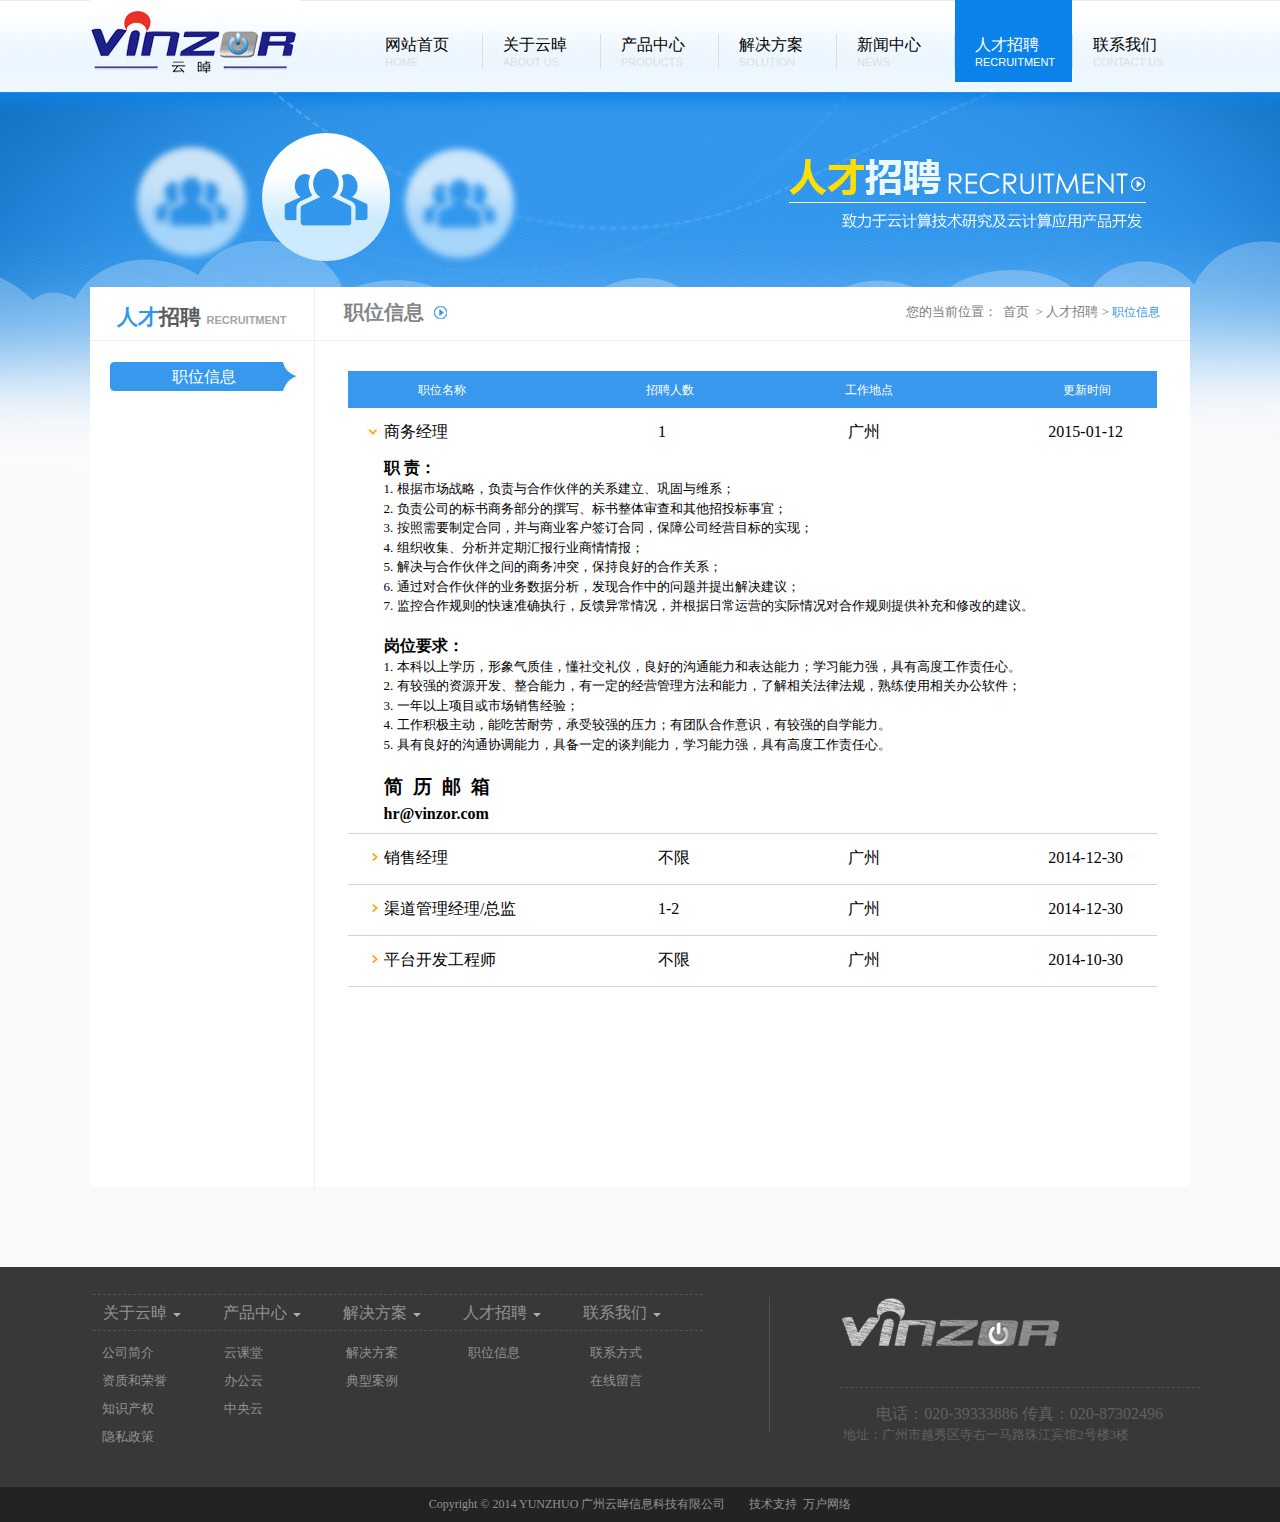
<file: html/recruitment/index0.html>
<!DOCTYPE html>
<html lang="en">
<head>
  <meta charset="UTF-8">
  <title>人才招聘</title>
  <link rel="stylesheet" href="../../css/head.css">
  <link rel="stylesheet" href="../../css/foot.css">
  <link rel="stylesheet" href="../../css/copyRight.css">
  <link rel="stylesheet" href="../css/public.css">
  <link rel="stylesheet" href="css/main.css">
</head>
<body>
  <header>
    <div id="headContainer">
      <a id="logo" href="../../index.html"></a>
      <nav>
        <a href="../contactUs/index0.html">
          <span class="nav_span_1">联系我们</span>
          <span class="nav_span_2">CONTACT US</span>        	
        </a>
        <div></div>
        <a href="index0.html" class="on">
          <span class="nav_span_1">人才招聘</span>
          <span class="nav_span_2">RECRUITMENT</span>        	
        </a>
        <div></div>
        <a href="../news/index0.html">
          <span class="nav_span_1">新闻中心</span>
          <span class="nav_span_2">NEWS</span>        	
        </a>
        <div></div>
        <a href="../solution/index0.html">
          <span class="nav_span_1">解决方案</span>
          <span class="nav_span_2">SOLUTION</span>        	
        </a>
        <div></div>
        <a href="../products/index0.html">
          <span class="nav_span_1">产品中心</span>
          <span class="nav_span_2">PRODUCTS</span>        	
        </a>
        <div></div>
        <a href="../aboutUs/index0.html">
          <span class="nav_span_1">关于云晫</span>
          <span class="nav_span_2">ABOUT US</span>
        </a>
        <div></div>
        <a href="../../index.html">
          <span class="nav_span_1">网站首页</span>
          <span class="nav_span_2">HOME</span>
        </a>
      </nav>
    </div>
  </header>
  <div id="main">
    <div id="mainContainer">
      <h1><span class="s1">人才</span><span class="s2">招聘</span><span class="s3">RECRUITMENT</span></h1>
      <div class="pageInfo">
        <span class="s5">职位信息</span>
        <span class="s6"></span>
        <span class="s7">职位信息</span>
        <span class="s8">您的当前位置：&nbsp;<a href="../../index.html">&nbsp;首页&nbsp;</a>&nbsp;&gt;&nbsp;人才招聘&nbsp;&gt;&nbsp;</span>
      </div>
      <div id="pageNav">
        <a class="on">职位信息</a>
      </div>
      <div class="pageBody">
        <table class="pbnav">
          <tr>
            <td class="cc1">职位名称</td>
            <td class="cc2">招聘人数</td>
            <td class="cc3">工作地点</td>
            <td class="cc4">更新时间</td>
            <td class="cc5"></td>
          </tr>
        </table>
        <ul class="items">
          <li>
            <div class="linav">
              <span class="ss1"></span>
              <div class="ss2">商务经理</div>
              <div class="ss3">1</div>
              <div class="ss4">广州</div>
              <div class="ss5">2015-01-12</div>
            </div>
            <div class="text">
              <h4>职 责：</h4>
              <ol>
                <li>根据市场战略，负责与合作伙伴的关系建立、巩固与维系；</li>
                <li>负责公司的标书商务部分的撰写、标书整体审查和其他招投标事宜；</li>
                <li>按照需要制定合同，并与商业客户签订合同，保障公司经营目标的实现；</li>
                <li>组织收集、分析并定期汇报行业商情情报；</li>
                <li>解决与合作伙伴之间的商务冲突，保持良好的合作关系；</li>
                <li>通过对合作伙伴的业务数据分析，发现合作中的问题并提出解决建议；</li>
                <li>监控合作规则的快速准确执行，反馈异常情况，并根据日常运营的实际情况对合作规则提供补充和修改的建议。</li>
              </ol>
              <h4>岗位要求：</h4>
              <ol>
                <li>本科以上学历，形象气质佳，懂社交礼仪，良好的沟通能力和表达能力；学习能力强，具有高度工作责任心。</li>
                <li>有较强的资源开发、整合能力，有一定的经营管理方法和能力，了解相关法律法规，熟练使用相关办公软件；</li>
                <li>一年以上项目或市场销售经验；</li>
                <li>工作积极主动，能吃苦耐劳，承受较强的压力；有团队合作意识，有较强的自学能力。</li>
                <li>具有良好的沟通协调能力，具备一定的谈判能力，学习能力强，具有高度工作责任心。</li>
              </ol>
              <h3>简历邮箱</h3>
              <h4>hr@vinzor.com</h4>
            </div>
          </li>
          <li>
            <div class="linav">
              <span class="ss1"></span>
              <div class="ss2">销售经理</div>
              <div class="ss3">不限</div>
              <div class="ss4">广州</div>
              <div class="ss5">2014-12-30</div>
            </div>
            <div class="text">
              <h4>职 责：</h4>
              <ol>
                <li>具有2年以上IT渠道分销商及IT集成商销售经验，能独立寻找开拓渠道商、集成商，能独立编写项目招投标方案</li>
                <li>判断能力强，具有良好的沟通能力和谈判技巧，能针对不同的渠道商，制定相应的销售开发策略</li>
                <li>能吃苦耐劳，认真负责，积极进取，有开拓能力、有新产品开拓精神和团队合作精神</li>
                <li>有教育系统客户资源，有云桌面、云终端及电脑渠道销售经验者优先</li>
                <li>有国内外各大品牌电脑及服务器渠道商开发经验，对电脑及服务器销售渠道熟悉，有优质渠道商及IT集成商客户资源者优先</li>
              </ol>
              <h4>待遇：</h4>
              <ol>
                <li>底薪+提成</li>
              </ol>
              <h3>简历邮箱</h3>
              <h4>hr@vinzor.com</h4>
            </div>
          </li>
          <li>
            <div class="linav">
              <span class="ss1"></span>
              <div class="ss2">渠道管理经理/总监</div>
              <div class="ss3">1-2</div>
              <div class="ss4">广州</div>
              <div class="ss5">2014-12-30</div>
            </div>
            <div class="text">
              <h4>职 责：</h4>
              <ol>
                <li>负责执行公司整体渠道策略；</li>
                <li>负责渠道代理商的规划、发展和管理；</li>
                <li>负责渠道市场拓展指标及地区销售业绩的完成；</li>
                <li>负责渠道服务支持，做好渠道商培训及管理；</li>
                <li>负责渠道市场工作，并配合市场部进行市场推广工作；</li>
                <li>负责公司渠道团队建设，做好员工管理与培训</li>
              </ol>
              <h4>岗位要求：</h4>
              <ol>
                <li>熟悉高等教育和职业教育行业，具有教育行业IT公司三年以上渠道管理经验优先。</li>
              </ol>
              <h3>简历邮箱</h3>
              <h4>hr@vinzor.com</h4>
            </div>
          </li>
          <li>
            <div class="linav">
              <span class="ss1"></span>
              <div class="ss2">平台开发工程师</div>
              <div class="ss3">不限</div>
              <div class="ss4">广州</div>
              <div class="ss5">2014-10-30</div>
            </div>
            <div class="text">
              <h4>职 责：</h4>
              <ol>
                <li>负责云端管理平台、资源分享平台、接入客户端等的设计开发工作</li>
                <li>对各个系统组件进行性能调优</li>
                <li>协助日常测试和维护工作</li>
              </ol>
              <h4>岗位要求：</h4>
              <ol>
                <li>本科以上计算机相关专业</li>
                <li>熟悉python、html5，jquery，bootstrap等web开发技术，熟悉django框架优先</li>
                <li>掌握常用数据库知识，能够独立进行数据库设计和性能调优</li>
                <li>熟练使用linux操作系统</li>
                <li>掌握开发流程，了解常用的设计模式和开发框架，能够以文档形式清晰描述设计理念</li>
                <li>有良好的问题定位能力和处理能力，有良好的团队协作能力</li>
              </ol>
              <h4>加分项：</h4>
              <ol>
                <li>具备一定的前端能力,css/less, javascript(requirejs, backbone), 有自己开发或和前端合作开发单页应用的经验</li>
                <li>熟悉Android/ios开发或者windows开发者优先</li>
                <li>有web项目或者移动项目经验优先</li>
              </ol>
              <h3>简历邮箱</h3>
              <h4>hr@vinzor.com</h4>
            </div>
          </li>
        </ul>
      </div>
    </div>
  </div>

  <footer>
    <div class="footerContainer">
      <ul class="footerNav">
        <li>关于云晫&nbsp;<span></span></li>
        <li>产品中心&nbsp;<span></span></li>
        <li>解决方案&nbsp;<span></span></li>
        <li>人才招聘&nbsp;<span></span></li>
        <li>联系我们&nbsp;<span></span></li>
      </ul>
      <ul class="footerItem">
        <li>
          <a href="../aboutUs/index0.html">公司简介</a>
          <a href="../aboutUs/index1.html">资质和荣誉</a>
          <a href="../aboutUs/index2.html">知识产权</a>
          <a href="../aboutUs/index3.html">隐私政策</a>
        </li>
        <li>
          <a href="../products/index0.html">云课堂</a>
          <a href="../products/index1.html">办公云</a>
          <a href="../products/index2.html">中央云</a>
        </li>
        <li>
          <a href="../solution/index0.html">解决方案</a>
          <a href="../solution/index1.html">典型案例</a>
        </li>
        <li>
          <a href="index0.html">职位信息</a>
        </li>
        <li>
          <a href="../contactUs/index0.html">联系方式</a>
          <a href="../contactUs/index1.html">在线留言</a>
        </li>
      </ul>
      <div class="horhr"></div>
      <span class="footerLogo"></span>
      <div class="verhr"></div>
      <span class="footS1">电话：020-39333886 传真：020-87302496</span>
      <span class="footS2">地址：广州市越秀区寺右一马路珠江宾馆2号楼3楼</span>
    </div>
  </footer>
  <div id="copyRight">
  	<div class="crContainer">
  	  Copyright © 2014 YUNZHUO 广州云晫信息科技有限公司&nbsp;&nbsp;&nbsp;&nbsp;&nbsp;&nbsp;&nbsp;&nbsp;技术支持&nbsp;&nbsp;<a href="">万户网络</a>
  	</div>
  </div>

  <script type="text/javascript" src="js/jquery.min.js"></script>
  <script type="text/javascript" src="js/main.js"></script> 
</body>
</html>
</file>
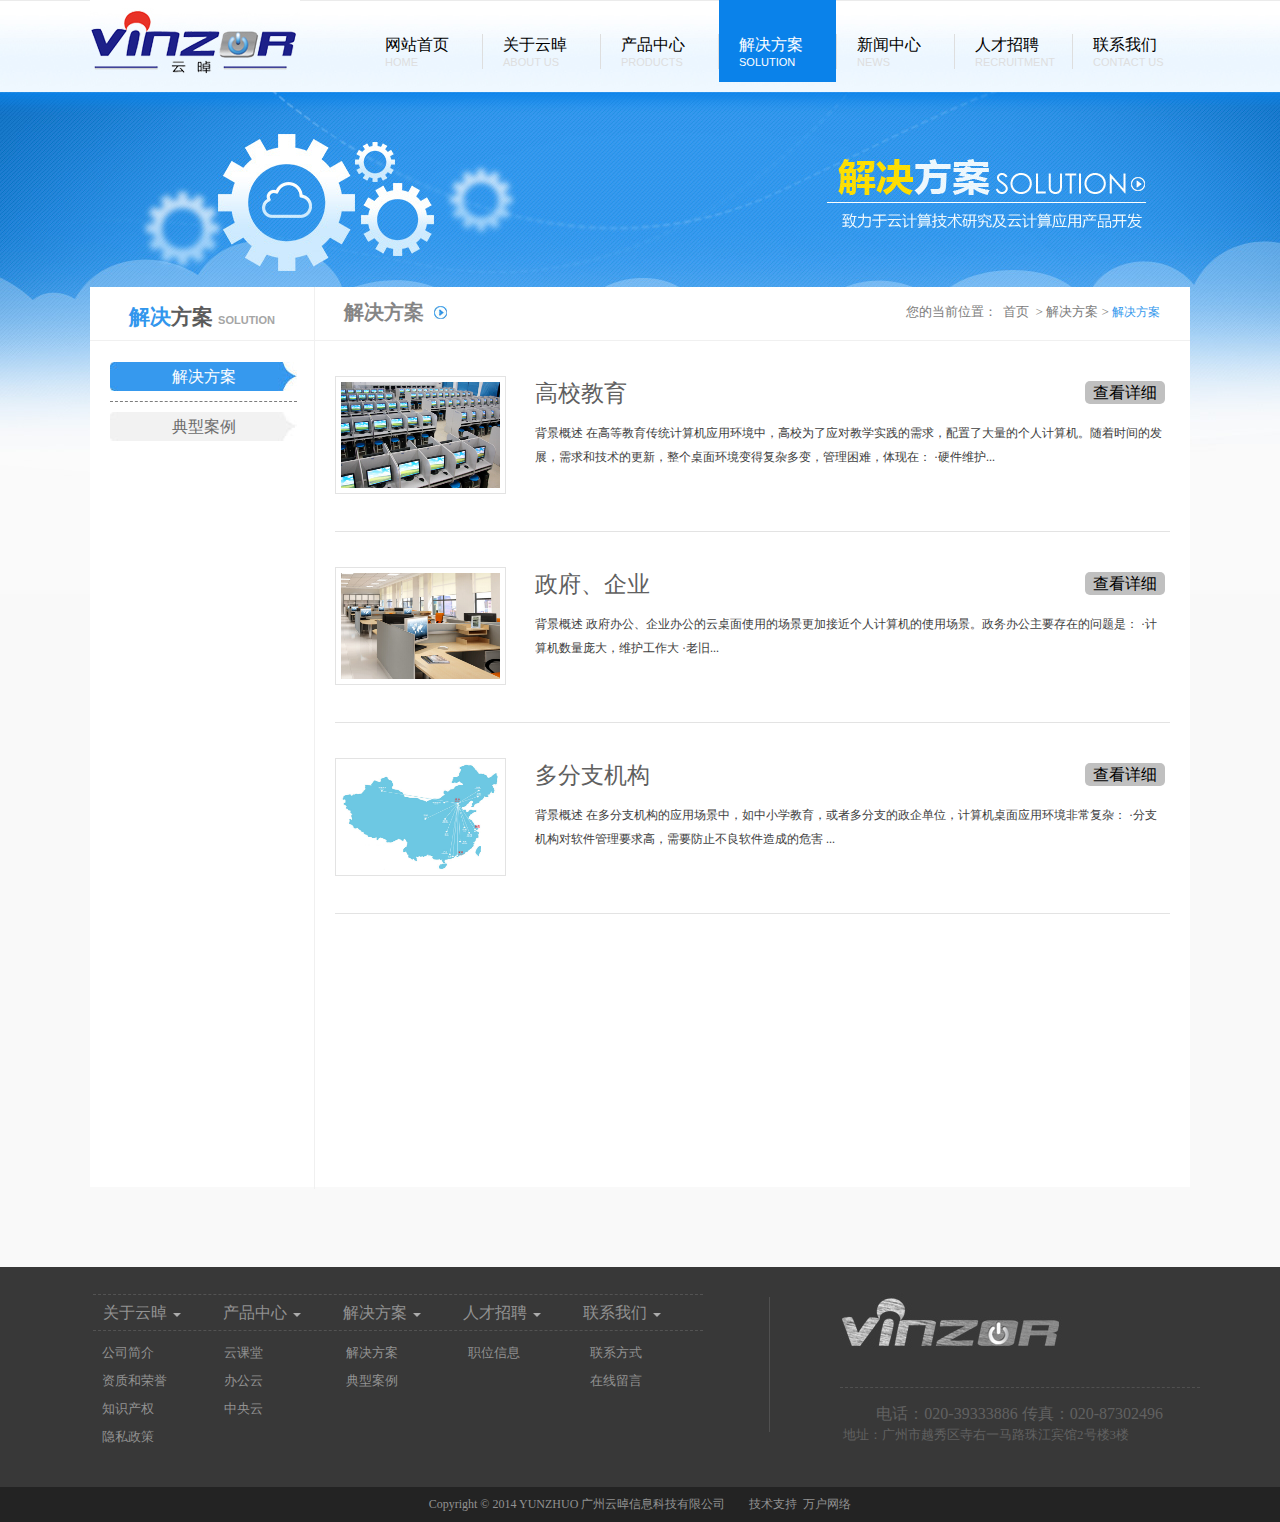
<file: html/solution/index0.html>
<!DOCTYPE html>
<html lang="en">
<head>
  <meta charset="UTF-8">
  <title>解决方案</title>
  <link rel="stylesheet" href="../../css/head.css">
  <link rel="stylesheet" href="../../css/foot.css">
  <link rel="stylesheet" href="../../css/copyRight.css">
  <link rel="stylesheet" href="../css/public.css">
  <link rel="stylesheet" href="css/main.css">
</head>
<body>
  <header>
    <div id="headContainer">
      <a id="logo" href="../../index.html"></a>
      <nav>
        <a href="../contactUs/index0.html">
          <span class="nav_span_1">联系我们</span>
          <span class="nav_span_2">CONTACT US</span>        	
        </a>
        <div></div>
        <a href="../recruitment/index0.html">
          <span class="nav_span_1">人才招聘</span>
          <span class="nav_span_2">RECRUITMENT</span>        	
        </a>
        <div></div>
        <a href="../news/index0.html">
          <span class="nav_span_1">新闻中心</span>
          <span class="nav_span_2">NEWS</span>        	
        </a>
        <div></div>
        <a href="index0.html" class="on">
          <span class="nav_span_1">解决方案</span>
          <span class="nav_span_2">SOLUTION</span>        	
        </a>
        <div></div>
        <a href="../products/index0.html">
          <span class="nav_span_1">产品中心</span>
          <span class="nav_span_2">PRODUCTS</span>        	
        </a>
        <div></div>
        <a href="../aboutUs/index0.html">
          <span class="nav_span_1">关于云晫</span>
          <span class="nav_span_2">ABOUT US</span>
        </a>
        <div></div>
        <a href="../../index.html">
          <span class="nav_span_1">网站首页</span>
          <span class="nav_span_2">HOME</span>
        </a>
      </nav>
    </div>
  </header>
  <div id="main">
    <div id="mainContainer">
      <h1><span class="s1">解决</span><span class="s2">方案</span><span class="s3">SOLUTION</span></h1>
      <div class="pageInfo">
        <span class="s5">解决方案</span>
        <span class="s6"></span>
        <span class="s7">解决方案</span>
        <span class="s8">您的当前位置：&nbsp;<a href="../../index.html">&nbsp;首页&nbsp;</a>&nbsp;&gt;&nbsp;解决方案&nbsp;&gt;&nbsp;</span>
      </div>
      <div id="pageNav">
        <a class="on">解决方案</a><span></span>
        <a href="index1.html">典型案例</a>
      </div>
      <div class="pageBody">
        <div class="pbbox">
          <img src="img/s1.jpg" alt="">
          <div class="pbbheader">
            <span class="ss1">高校教育</span>
            <span class="ss2">查看详细</span>
          </div>
          <p>背景概述        在高等教育传统计算机应用环境中，高校为了应对教学实践的需求，配置了大量的个人计算机。随着时间的发展，需求和技术的更新，整个桌面环境变得复杂多变，管理困难，体现在：        ·硬件维护... </p>
        </div>
        <div class="pbbox">
          <img src="img/s2.jpg" alt="">
          <div class="pbbheader">
            <span class="ss1">政府、企业</span>
            <span class="ss2">查看详细</span>
          </div>
          <p>背景概述        政府办公、企业办公的云桌面使用的场景更加接近个人计算机的使用场景。政务办公主要存在的问题是：        ·计算机数量庞大，维护工作大        ·老旧... </p>
        </div>
        <div class="pbbox">
          <img src="img/s3.jpg" alt="">
          <div class="pbbheader">
            <span class="ss1">多分支机构</span>
            <span class="ss2">查看详细</span>
          </div>
          <p>背景概述        在多分支机构的应用场景中，如中小学教育，或者多分支的政企单位，计算机桌面应用环境非常复杂：        ·分支机构对软件管理要求高，需要防止不良软件造成的危害     ...</p>
        </div>
      </div>
    </div>
  </div>

  <footer>
    <div class="footerContainer">
      <ul class="footerNav">
        <li>关于云晫&nbsp;<span></span></li>
        <li>产品中心&nbsp;<span></span></li>
        <li>解决方案&nbsp;<span></span></li>
        <li>人才招聘&nbsp;<span></span></li>
        <li>联系我们&nbsp;<span></span></li>
      </ul>
      <ul class="footerItem">
        <li>
          <a href="../aboutUs/index0.html">公司简介</a>
          <a href="../aboutUs/index1.html">资质和荣誉</a>
          <a href="../aboutUs/index2.html">知识产权</a>
          <a href="../aboutUs/index3.html">隐私政策</a>
        </li>
        <li>
          <a href="../products/index0.html">云课堂</a>
          <a href="../products/index1.html">办公云</a>
          <a href="../products/index2.html">中央云</a>
        </li>
        <li>
          <a href="index0.html">解决方案</a>
          <a href="index1.html">典型案例</a>
        </li>
        <li>
          <a href="../recruitment/index0.html">职位信息</a>
        </li>
        <li>
          <a href="../contactUs/index0.html">联系方式</a>
          <a href="../contactUs/index1.html">在线留言</a>
        </li>
      </ul>
      <div class="horhr"></div>
      <span class="footerLogo"></span>
      <div class="verhr"></div>
      <span class="footS1">电话：020-39333886 传真：020-87302496</span>
      <span class="footS2">地址：广州市越秀区寺右一马路珠江宾馆2号楼3楼</span>
    </div>
  </footer>
  <div id="copyRight">
  	<div class="crContainer">
  	  Copyright © 2014 YUNZHUO 广州云晫信息科技有限公司&nbsp;&nbsp;&nbsp;&nbsp;&nbsp;&nbsp;&nbsp;&nbsp;技术支持&nbsp;&nbsp;<a href="">万户网络</a>
  	</div>
  </div>
</body>
</html>
</file>
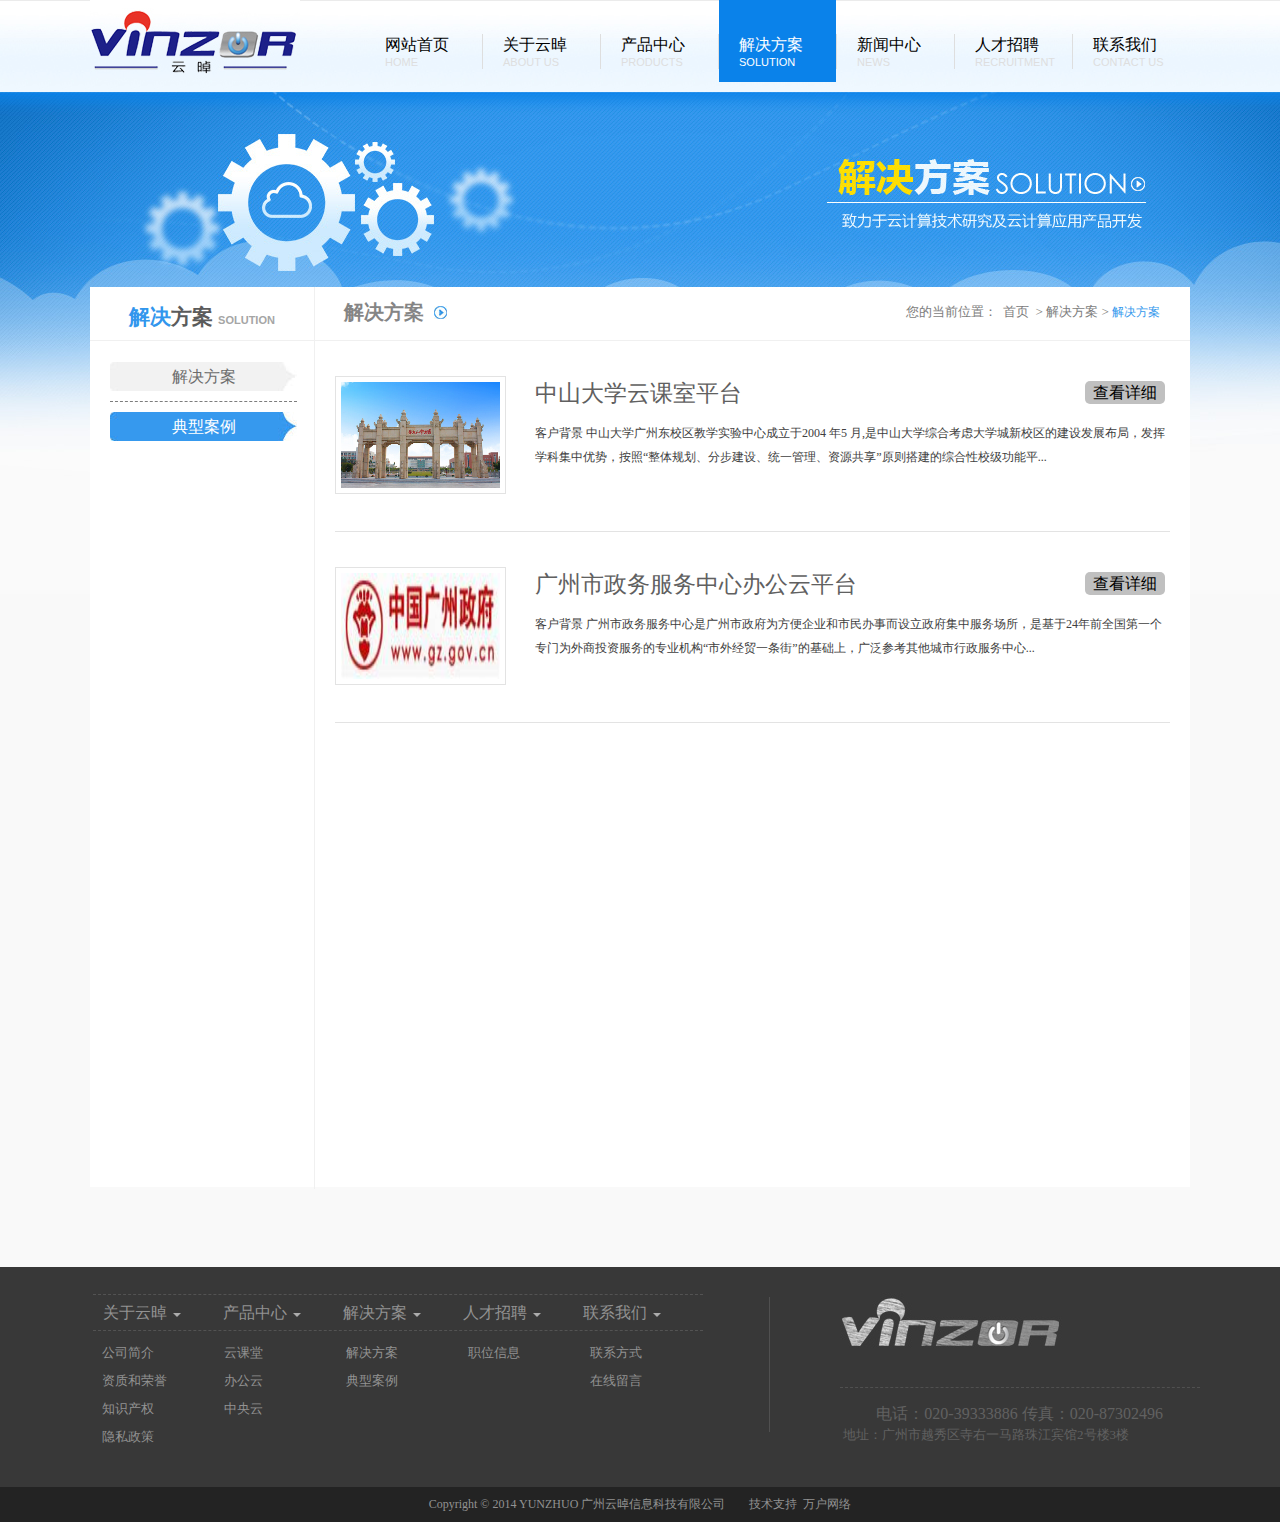
<file: html/solution/index1.html>
<!DOCTYPE html>
<html lang="en">
<head>
  <meta charset="UTF-8">
  <title>典型案例</title>
  <link rel="stylesheet" href="../../css/head.css">
  <link rel="stylesheet" href="../../css/foot.css">
  <link rel="stylesheet" href="../../css/copyRight.css">
  <link rel="stylesheet" href="../css/public.css">
  <link rel="stylesheet" href="css/main.css">
</head>
<body>
  <header>
    <div id="headContainer">
      <a id="logo" href="../../index.html"></a>
      <nav>
        <a href="../contactUs/index0.html">
          <span class="nav_span_1">联系我们</span>
          <span class="nav_span_2">CONTACT US</span>          
        </a>
        <div></div>
        <a href="../recruitment/index0.html">
          <span class="nav_span_1">人才招聘</span>
          <span class="nav_span_2">RECRUITMENT</span>         
        </a>
        <div></div>
        <a href="../news/index0.html">
          <span class="nav_span_1">新闻中心</span>
          <span class="nav_span_2">NEWS</span>          
        </a>
        <div></div>
        <a href="index0.html" class="on">
          <span class="nav_span_1">解决方案</span>
          <span class="nav_span_2">SOLUTION</span>          
        </a>
        <div></div>
        <a href="../products/index0.html">
          <span class="nav_span_1">产品中心</span>
          <span class="nav_span_2">PRODUCTS</span>          
        </a>
        <div></div>
        <a href="../aboutUs/index0.html">
          <span class="nav_span_1">关于云晫</span>
          <span class="nav_span_2">ABOUT US</span>
        </a>
        <div></div>
        <a href="../../index.html">
          <span class="nav_span_1">网站首页</span>
          <span class="nav_span_2">HOME</span>
        </a>
      </nav>
    </div>
  </header>
  <div id="main">
    <div id="mainContainer">
      <h1><span class="s1">解决</span><span class="s2">方案</span><span class="s3">SOLUTION</span></h1>
      <div class="pageInfo">
        <span class="s5">解决方案</span>
        <span class="s6"></span>
        <span class="s7">解决方案</span>
        <span class="s8">您的当前位置：&nbsp;<a href="../../index.html">&nbsp;首页&nbsp;</a>&nbsp;&gt;&nbsp;解决方案&nbsp;&gt;&nbsp;</span>
      </div>
      <div id="pageNav">
        <a href="index0.html">解决方案</a><span></span>
        <a class="on">典型案例</a>
      </div>
      <div class="pageBody">
        <div class="pbbox">
          <img src="img/s21.jpg" alt="">
          <div class="pbbheader">
            <span class="ss1">中山大学云课室平台</span>
            <span class="ss2">查看详细</span>
          </div>
          <p>客户背景                  中山大学广州东校区教学实验中心成立于2004 年5 月,是中山大学综合考虑大学城新校区的建设发展布局，发挥学科集中优势，按照“整体规划、分步建设、统一管理、资源共享”原则搭建的综合性校级功能平... </p>
        </div>
        <div class="pbbox">
          <img src="img/s22.jpg" alt="">
          <div class="pbbheader">
            <span class="ss1">广州市政务服务中心办公云平台</span>
            <span class="ss2">查看详细</span>
          </div>
          <p>客户背景                  广州市政务服务中心是广州市政府为方便企业和市民办事而设立政府集中服务场所，是基于24年前全国第一个专门为外商投资服务的专业机构“市外经贸一条街”的基础上，广泛参考其他城市行政服务中心... </p>
        </div>
      </div>
    </div>
  </div>

  <footer>
    <div class="footerContainer">
      <ul class="footerNav">
        <li>关于云晫&nbsp;<span></span></li>
        <li>产品中心&nbsp;<span></span></li>
        <li>解决方案&nbsp;<span></span></li>
        <li>人才招聘&nbsp;<span></span></li>
        <li>联系我们&nbsp;<span></span></li>
      </ul>
      <ul class="footerItem">
        <li>
          <a href="../aboutUs/index0.html">公司简介</a>
          <a href="../aboutUs/index1.html">资质和荣誉</a>
          <a href="../aboutUs/index2.html">知识产权</a>
          <a href="../aboutUs/index3.html">隐私政策</a>
        </li>
        <li>
          <a href="../products/index0.html">云课堂</a>
          <a href="../products/index1.html">办公云</a>
          <a href="../products/index2.html">中央云</a>
        </li>
        <li>
          <a href="index0.html">解决方案</a>
          <a href="index1.html">典型案例</a>
        </li>
        <li>
          <a href="../recruitment/index0.html">职位信息</a>
        </li>
        <li>
          <a href="../contactUs/index0.html">联系方式</a>
          <a href="../contactUs/index1.html">在线留言</a>
        </li>
      </ul>
      <div class="horhr"></div>
      <span class="footerLogo"></span>
      <div class="verhr"></div>
      <span class="footS1">电话：020-39333886 传真：020-87302496</span>
      <span class="footS2">地址：广州市越秀区寺右一马路珠江宾馆2号楼3楼</span>
    </div>
  </footer>
  <div id="copyRight">
  	<div class="crContainer">
  	  Copyright © 2014 YUNZHUO 广州云晫信息科技有限公司&nbsp;&nbsp;&nbsp;&nbsp;&nbsp;&nbsp;&nbsp;&nbsp;技术支持&nbsp;&nbsp;<a href="">万户网络</a>
  	</div>
  </div>
</body>
</html>
</file>
<file: css/head.css>
* {
  margin: 0;
  padding: 0;
}
body {
  background-color: #f9f9f9;
}
header {
  width: 100%;
  height: 92px;
  background: url(../img/head_02.jpg) repeat-x;
}
#headContainer {
  height: 100%;
  width: 1100px;
  margin: 0 auto;
  position: relative;
}
#logo {
  position: absolute;
  left: 0;
  width: 210px;
  height: 82px;
  background: url(../img/head_01.jpg) no-repeat;
}
nav {
  height: 82px;
  position: absolute;
  right: 0;
  top: 0;
}
nav div {
  float: right;
  height: 35px;
  margin-top: 34px;
  border-right: 1px solid #dedede;
}
nav a {
  text-decoration: none;
  float: right;
  height: 100%;
  width: 117px;
  position: relative;
}
nav a.on,
nav a:hover {
  background-color: #0a82ea;
}
nav a.on span,
nav a:hover span {
  color: white;
}
.nav_span_1 {
  position: absolute;
  top: 35px;
  left: 20px;
  font-size: 16px;
  font-family: "微软雅黑";
  color: black;
}
.nav_span_2 {
  position: absolute;
  top: 56px;
  left: 20px;
  font-size: 11px;
  font-family: Arial, Helvetica, sans-serif;
  color: #dedede;
}
</file>
<file: css/foot.css>
footer {
  width: 100%;
  height: 220px;
  background-color: #383838;
}
.footerContainer {
  width: 1100px;
  height: 100%;
  margin: 0 auto;
  position: relative;
}
.footerContainer li {
  list-style: none;
}
.footerContainer .verhr {
  height: 135px;
  position: absolute;
  right: 420px;
  top: 30px;
  border-right: 1px solid #505050;
}
.footerContainer .footS1 {
  position: absolute;
  right: 27px;
  bottom: 62px;
  font-size: 16px;
  color: #616161;
  font-family: "微软雅黑";
}
.footerContainer .horhr {
  width: 360px;
  height: 1px;
  position: absolute;
  right: -10px;
  top: 119px;
  border-bottom: 1px dashed #505050;
}
.footerContainer .footS2 {
  position: absolute;
  right: 61px;
  bottom: 43px;
  color: #616161;
  font-family: "微软雅黑";
  font-size: 13px;
}
.footerNav {
  position: absolute;
  top: 27px;
  left: 3px;
  width: 610px;
  height: 35px;
  border-top: 1px dashed #535353;
  border-bottom: 1px dashed #535353;
  line-height: 35px;
  font-family: "微软雅黑";
  font-size: 16px;
}
.footerNav li {
  display: inline;
  color: #929292;
  height: 35px;
  margin-right: 30px;
  margin-left: 10px;
}
.footerNav span {
  height: 0;
  width: 0;
  overflow: hidden;
  border: 4px solid transparent;
  border-top-color: #ACACAC;
  position: relative;
  top: 13px;
  left: 2px;
}
.footerItem {
  position: absolute;
  bottom: 41px;
  left: 3px;
  font-family: "微软雅黑";
  color: #404040;
}
.footerItem li {
  float: left;
  width: 122px;
  height: 112px;
}
.footerItem a {
  height: 18px;
  width: 80px;
  font-size: 13px;
  color: #929292;
  text-decoration: none;
  display: inline-block;
  margin-top: 10px;
  margin-left: 9px;
}
.footerLogo {
  height: 83px;
  width: 222px;
  background: url(../img/foot_01.jpg);
  position: absolute;
  right: 128px;
  top: 17px;
}
</file>
<file: css/copyRight.css>
#copyRight {
  width: 100%;
  height: 35px;
  color: #929292;
  background: #232323;
  font-size: 12px;
  font-family: "微软雅黑";
}
.crContainer {
  width: 1100px;
  height: 35px;
  margin: 0 auto;
  text-align: center;
  line-height: 35px;
}
.crContainer a {
  text-decoration: none;
  color: #929292;
}
</file>
<file: css/main.css>
#production {
  padding: 30px 0;
  width: 1100px;
  margin: 0 auto;
  position: relative;
  height: 170px;
}
#production a {
  height: 170px;
  width: 340px;
  position: absolute;
  border-radius: 5px;
}
#production .ll {
  background: url("../img/m1.jpg") no-repeat;
  left: 0;
}
#production .mm {
  background: url("../img/m2.jpg") no-repeat;
  left: 380px;
}
#production .rr {
  background: url("../img/m3.jpg") no-repeat;
  right: 0;
}
#_container {
  width: 1100px;
  height: 272px;
  margin: 0 auto;
  position: relative;
  padding-bottom: 20px;
}
#cl {
  position: absolute;
  width: 538px;
  height: 250px;
  left: 0;
}
#cl ._containerBody {
  box-sizing: border-box;
  width: 538px;
  border: 1px solid silver;
  padding: 20px;
  height: 200px;
  position: relative;
}
#cl ._containerBody .ppic {
  position: absolute;
  left: 20px;
  top: 20px;
  width: 205px;
  height: 147px;
  background: url(../img/aboutUs.jpg) no-repeat;
}
#cl ._containerBody p {
  position: absolute;
  right: 20px;
  top: 15px;
  width: 270px;
  font-size: 13px;
  line-height: 20px;
  font-family: "微软雅黑";
}
#cl ._containerBody p a {
  text-decoration: none;
  position: absolute;
  right: 0;
  bottom: -5px;
  width: 57px;
  height: 19px;
  font-size: 9px;
  line-height: 19px;
  text-align: center;
  border-radius: 8px;
  color: white;
  background-color: #8eca39;
}
#cr {
  position: absolute;
  width: 538px;
  height: 250px;
  right: 0;
}
h2 {
  height: 40px;
  line-height: 40px;
  font-family: "微软雅黑";
}
h2.ttitle {
  width: 1100px;
  margin: 0 auto;
}
h2 .ssss1 {
  font-size: 21px;
  font-weight: bold;
  color: #3196ed;
}
h2 .ssss2 {
  color: #5b5b5b;
  font-size: 21px;
  font-weight: bold;
}
h2 .ssss3 {
  font-family: Arial, Helvetica, sans-serif;
  color: #a5a5a5;
  font-size: 11px;
}
#cs {
  width: 1098px;
  height: 43px;
  margin: 0 auto;
  margin-top: 10px;
  margin-bottom: 50px;
  position: relative;
  overflow: hidden;
}
#csContainer {
  width: 1220px;
  position: absolute;
}
#csContainer a {
  margin-right: 8px;
  float: left;
}
#csContainer img {
  display: block;
  height: 42px;
  width: 114px;
}
#pp {
  display: block;
  width: 100%;
  height: 470px;
}
#pp.pp0 {
  background: url(../img/index1.jpg) no-repeat center center;
}
#pp.pp1 {
  background: url(../img/index2.jpg) no-repeat center center;
}
#pp.pp2 {
  background: url(../img/index3.jpg) no-repeat center center;
}
#ppContainer {
  width: 1100px;
  height: 470px;
  margin: 0 auto;
  position: relative;
}
#index {
  z-index: 999;
  height: 50px;
  width: 100px;
  position: absolute;
  bottom: 20px;
  right: 20px;
}
#index span {
  display: inline-block;
  margin-left: 8px;
  height: 20px;
  width: 20px;
  background: blue;
  border-radius: 10px;
}
#index span.on {
  background-color: orange;
}
#crContainer {
  box-sizing: border-box;
  width: 538px;
  border: 1px solid silver;
  padding: 20px;
  height: 200px;
}
#crContainer .crUp {
  width: 495px;
  height: 80px;
  border-bottom: 1px solid gray;
  margin: 0 auto;
  position: relative;
}
#crContainer .crUp .pppic {
  position: absolute;
  left: 0;
  top: 0;
  width: 101px;
  height: 71px;
  background: url(../img/news.png) no-repeat;
  background-size: 101px 71px;
}
#crContainer .crUp .hhh3 {
  text-decoration: none;
  position: absolute;
  right: 0;
  top: 0;
  width: 375px;
  height: 30px;
  color: #404040;
  font-size: 19px;
}
#crContainer .crUp p {
  width: 375px;
  position: absolute;
  right: 0;
  bottom: 13px;
  font-family: "微软雅黑";
  font-size: 13px;
  line-height: 20px;
}
#crContainer > a {
  text-decoration: none;
  display: block;
  padding-top: 3px;
  width: 495px;
  margin: 0 auto;
  height: 25px;
  line-height: 25px;
  font-size: 13px;
  color: #404040;
}
#crContainer > a .dddate {
  float: right;
  height: 24px;
  line-height: 24px;
}
</file>
<file: html/css/public.css>
#mainContainer {
  position: relative;
  min-height: 900px;
  height: auto !important;
}
#mainContainer h1 {
  height: 53px;
  width: 224px;
  position: absolute;
  left: 0;
  top: 0;
  line-height: 52px;
  text-align: center;
  border-bottom: 1px solid #f0f0f0;
  border-right: 1px solid #f0f0f0;
}
h1 .s1 {
  font-size: 21px;
  font-weight: bold;
  color: #3196ed;
}
h1 .s2 {
  color: #5b5b5b;
  font-size: 21px;
  font-weight: bold;
}
h1 .s3 {
  font-family: Arial, Helvetica, sans-serif;
  color: #a5a5a5;
  font-size: 11px;
  padding-left: 5px;
  font-weight: bold;
}
.pageInfo {
  height: 51px;
  width: 876px;
  position: absolute;
  right: 0;
  top: 0;
  line-height: 51px;
}
.pageInfo .s5 {
  font-size: 20px;
  color: #858585;
  font-weight: bold;
  float: left;
  font-family: "微软雅黑";
  padding-left: 30px;
}
.pageInfo .s6 {
  height: 50px;
  width: 13px;
  background: url(../img/titsanji.jpg) no-repeat center center;
  float: left;
  padding-left: 20px;
}
.pageInfo .s7 {
  float: right;
  color: #3599ed;
  font-size: 12px;
  font-style: normal;
  padding-right: 30px;
}
.pageInfo .s8 {
  float: right;
  color: #7d7d7d;
  font-size: 13px;
  font-weight: normal;
  height: 50px;
  line-height: 50px;
}
.pageInfo .s8 a {
  text-decoration: none;
  color: #7d7d7d;
}
#pageNav {
  position: absolute;
  left: 10px;
  top: 55px;
  width: 225px;
  padding-top: 20px;
}
#pageNav a {
  text-decoration: none;
  display: block;
  width: 187px;
  height: 29px;
  line-height: 29px;
  color: #6c6c6c;
  margin-bottom: 10px;
  margin-left: 10px;
  background: url(../img/arrow2.jpg);
  text-align: center;
}
#pageNav a.on,
#pageNav a:hover {
  background: url(../img/arrow1.jpg);
  color: white;
}
#pageNav span {
  display: block;
  width: 187px;
  margin-left: 10px;
  margin-bottom: 10px;
  border-top: 1px dashed #7d7d7d;
}
.pageBody {
  min-height: 848px;
  height: auto !important;
  width: 875px;
  position: absolute;
  right: 0;
  top: 53px;
  border-top: 1px solid #f0f0f0;
  border-left: 1px solid #f0f0f0;
}
</file>
<file: html/aboutUs/css/index0.css>
.pageBody .bg {
  width: 785px;
  height: 188px;
  margin: 30px auto;
  background: url(../img/bg.jpg);
}
.pageBody .box {
  width: 785px;
  height: 700px;
  margin: 0 auto;
  position: relative;
}
.pageBody p {
  width: 785px;
  text-indent: 30px;
  margin-left: 30px;
  margin-top: 30px;
  line-height: 26px;
  font-size: 14px;
  color: #404040;
  font-family: "微软雅黑";
}
.box img {
  position: absolute;
}
.box img.i1 {
  height: 335px;
  width: 236px;
  left: 0;
  top: 0;
}
.box img.i2 {
  height: 336px;
  width: 236px;
  left: 276px;
  top: 0;
}
.box img.i3 {
  height: 332px;
  width: 235px;
  right: 0;
  top: 0;
}
.box img.i4 {
  height: 333px;
  width: 238px;
  left: 0;
  bottom: 0;
}
.box img.i5 {
  height: 333px;
  width: 232px;
  left: 274px;
  bottom: 0;
}
.box img.i6 {
  height: 330px;
  width: 244px;
  right: 0;
  bottom: 0;
}
</file>
<file: html/aboutUs/css/main.css>
#main {
  width: 100%;
  background: url(../img/aboutUs.jpg) no-repeat center top;
  backgorund-color: #f9f9f9;
  padding-top: 195px;
  padding-bottom: 80px;
  height: auto !important;
}
#mainContainer {
  background: white;
  height: auto !important;
  width: 1100px;
  margin: 0 auto;
}
</file>
<file: html/aboutUs/css/index3.css>
.pageBody {
  font-size: 12px;
  line-height: 21px;
  font-family: "微软雅黑";
}
.pageBody h2 {
  margin-left: 30px;
  margin-top: 20px;
}
.pageBody p {
  text-indent: 20px;
  margin-left: 30px;
  margin-right: 30px;
}
.pageBody h3 {
  text-indent: 20px;
  margin-left: 30px;
  margin-right: 30px;
}
.pageBody li {
  text-indent: 20px;
  margin-left: 30px;
  margin-right: 30px;
  list-style-position: inside;
}
</file>
<file: html/contactUs/css/main.css>
#main {
  width: 100%;
  background: url(../img/contactUs.jpg) no-repeat center top;
  background-color: #f9f9f9;
  padding-top: 195px;
  padding-bottom: 80px;
}
#mainContainer {
  background: white;
  height: auto !important;
  width: 1100px;
  margin: 0 auto;
}
.pageBody p {
  line-height: 26px;
  font-family: Microsoft YaHei;
  font-size: 14px;
  margin-left: 40px;
  margin-bottom: 5px;
  color: #404040;
}
.pageBody span {
  display: block;
  height: 38px;
}
.pageBody .pbInfo {
  height: 40px;
  width: 781px;
  margin: 0 auto;
  padding-top: 15px;
  line-height: 40px;
  font-family: "宋体";
  font-size: 12px;
  font-weight: normal;
  color: #727272;
  border-bottom: 1px solid #ebebeb;
}
._form {
  width: 781px;
  margin: 0 auto;
}
._form input[type="text"] {
  padding: 5px;
  width: 363px;
  height: 20px;
}
._form input[type="button"] {
  width: 71px;
  height: 28px;
  margin-top: 20px;
  margin-left: 305px;
  background-color: silver;
}
._form input[type="button"]:hover {
  background-color: orange;
}
._form textarea {
  padding: 5px;
  width: 363px;
  height: 180px;
}
._form ._item {
  display: inline;
  color: #727272;
  font-size: 14px;
  font-family: "宋体";
}
._form .tips {
  display: inline;
  color: #b4b4b4;
  font-size: 12px;
  font-family: "宋体";
}
._form .rules {
  display: none;
}
._form .err {
  color: red;
  display: inline;
}
._form .ok {
  color: green;
  display: inline;
}
</file>
<file: html/news/css/main.css>
#main {
  width: 100%;
  background: url(../img/news.jpg) no-repeat center top;
  backgorund-color: #f9f9f9;
  padding-top: 195px;
  padding-bottom: 80px;
}
#mainContainer {
  background: white;
  height: auto !important;
  width: 1100px;
  margin: 0 auto;
}
.pbbox {
  width: 835px;
  height: 130px;
  margin: 0 auto;
  padding-top: 20px;
  padding-bottom: 10px;
  border-bottom: 1px solid #e3e3e3;
}
.pbbox img {
  float: left;
  height: 106px;
  width: 159px;
  padding: 5px;
  border: 1px solid #e3e3e3;
}
.pbbox .pbbheader {
  height: 35px;
  line-height: 35px;
  width: 630px;
  position: relative;
  margin-left: 200px;
}
.pbbox .pbbheader .ss1 {
  display: inline-block;
  font-size: 23px;
  color: #606060;
  font-family: "微软雅黑";
}
.pbbox .pbbheader .ss2 {
  position: absolute;
  right: 0;
  top: 5px;
  width: 80px;
  height: 23px;
  line-height: 23px;
  border-radius: 5px;
  background-color: silver;
  text-align: center;
  font-family: "微软雅黑";
}
.pbbox .pbbheader:hover {
  cursor: pointer;
}
.pbbox .pbbheader:hover .ss1 {
  color: blue;
}
.pbbox .pbbheader:hover .ss2 {
  background: #ffa500;
}
.pbbox p {
  margin-top: 10px;
  width: 630px;
  margin-left: 200px;
  font-size: 12px;
  line-height: 24px;
  color: #404040;
  font-family: "微软雅黑";
}
.pageBody li {
  width: 835px;
  height: 30px;
  line-height: 30px;
  margin-left: 20px;
  padding: 5px 0 5px;
  list-style: none;
  border-bottom: 1px dashed #e3e3e3;
}
.pageBody li:hover {
  cursor: pointer;
}
.pageBody li .title {
  font-family: "微软雅黑";
  color: #767676;
  font-size: 12px;
}
.pageBody li .date {
  font-size: 12px;
  font-family: "微软雅黑";
}
</file>
<file: html/products/css/main.css>
#main {
  width: 100%;
  background: url(../img/products.jpg) no-repeat center top;
  backgorund-color: #f9f9f9;
  padding-top: 195px;
  padding-bottom: 80px;
}
#mainContainer {
  background: white;
  height: auto !important;
  width: 1100px;
  margin: 0 auto;
}
.top {
  height: 53px;
  width: 100%;
  border-bottom: 1px solid #929292;
}
.top .pos {
  color: #7d7d7d;
  font-size: 13px;
  font-weight: normal;
  float: right;
  margin-top: 17px;
  padding-right: 35px;
}
.top .pos a {
  text-decoration: none;
  color: #7d7d7d;
}
.top .pos .c4 {
  color: #3599ed;
  font-size: 12px;
  font-style: normal;
}
h1 {
  font-family: "微软雅黑";
}
h1 .c1 {
  font-size: 21px;
  font-weight: bold;
  color: #3196ed;
  line-height: 52px;
  margin-left: 30px;
}
h1 .c2 {
  color: #5b5b5b;
  font-size: 21px;
  font-weight: bold;
  color: black;
  line-height: 52px;
}
h1 .c3 {
  font-family: Arial, Helvetica, sans-serif;
  color: #a5a5a5;
  font-size: 11px;
  padding-left: 5px;
  font-weight: bold;
  line-height: 52px;
}
#container {
  padding-top: 20px;
  height: auto !important;
  width: 1044px;
  margin: 0 auto;
}
#container a {
  height: 55px;
  width: 340px;
  display: inline-block;
  text-decoration: none;
  color: #fefeff;
  line-height: 55px;
  text-align: center;
  position: relative;
  font-size: 21px;
}
#container a img {
  vertical-align: middle;
}
#container a span {
  height: 0;
  width: 0;
  overflow: hidden;
  border: 10px solid transparent;
  position: absolute;
  top: 55px;
  left: 170px;
}
#container a.bgo {
  background-color: #fbad3e;
}
#container a.bgo span {
  border-top-color: #fbad3e;
}
#container a.bgg {
  background-color: #8fcb39;
}
#container a.bgg span {
  border-top-color: #8fcb39;
}
#container a.bgb {
  background-color: #3799ed;
}
#container a.bgb span {
  border-top-color: #3799ed;
}
.page {
  width: 100%;
  margin-top: 20px;
  padding-top: 30px;
  padding-bottom: 30px;
}
.page p {
  text-indent: 28px;
  line-height: 2;
  font-family: Microsoft YaHei;
  font-size: 14px;
  color: #404040;
  padding-bottom: 30px;
}
.page ul {
  text-indent: 28px;
  font-size: 14px;
  line-height: 25px;
  color: #404040;
  font-family: "微软雅黑";
  list-style-position: inside;
}
.page span {
  display: block;
  width: 100%;
  text-align: center;
  font-family: Microsoft YaHei;
  font-size: 14px;
  color: #404040;
  margin-bottom: 30px;
}
</file>
<file: html/recruitment/css/main.css>
#main {
  width: 100%;
  background: url(../img/recruitment.jpg) no-repeat center top;
  backgorund-color: #f9f9f9;
  padding-top: 195px;
  padding-bottom: 80px;
}
#mainContainer {
  background: white;
  height: auto !important;
  width: 1100px;
  margin: 0 auto;
}
.pbnav {
  height: 37px;
  background-color: #3798ed;
  border: 0;
  cellpadding: 0;
  cellspacing: 0;
  width: 809px;
  margin: 0 auto;
  margin-top: 30px;
  font-size: 12px;
  color: white;
}
.pbnav .cc1 {
  width: 118px;
  line-height: 30px;
}
.pbnav .cc2 {
  width: 229px;
  line-height: 30px;
}
.pbnav .cc3 {
  width: 200px;
  line-height: 30px;
}
.pbnav .cc4 {
  width: 219px;
  line-height: 30px;
}
.pbnav .cc5 {
  width: 43px;
}
.pbnav td {
  text-align: right;
}
.items {
  list-style: none;
}
.items > li {
  width: 809px;
  margin: 0 auto;
  border-bottom: 1px solid #d3d3d3;
}
.items > li:hover {
  cursor: pointer;
}
.linav {
  padding-top: 3px;
  width: 809px;
  height: 47px;
}
.linav div {
  display: inline-block;
  height: 42px;
  line-height: 42px;
}
.linav .ss1 {
  width: 32px;
  height: 13px;
  display: inline-block;
  background: url(../img/toRight.jpg) no-repeat right bottom;
}
.linav .ss2 {
  width: 270px;
}
.linav .ss3 {
  width: 186px;
}
.linav .ss4 {
  width: 65px;
}
.linav .ss5 {
  width: 206px;
  text-align: right;
}
.sss1 {
  width: 32px;
  height: 13px;
  display: inline-block;
  background: url(../img/toDown.jpg) no-repeat right bottom;
}
.text {
  width: 738px;
  margin: 0 auto;
  padding-bottom: 10px;
  display: none;
}
.text h4 {
  font-family: "宋体";
}
.text ol {
  padding-bottom: 20px;
}
.text li {
  width: 738px;
  list-style-position: inside;
  font-family: "宋体";
  font-size: 13px;
  line-height: 150%;
}
.text h3 {
  letter-spacing: 10px;
  padding-bottom: 5px;
}
</file>
<file: html/solution/css/main.css>
#main {
  width: 100%;
  background: url(../img/solution.jpg) no-repeat center top;
  backgorund-color: #f9f9f9;
  padding-top: 195px;
  padding-bottom: 80px;
}
#mainContainer {
  background: white;
  height: auto !important;
  width: 1100px;
  margin: 0 auto;
}
.pbbox {
  width: 835px;
  height: 130px;
  margin: 0 auto;
  padding-top: 35px;
  padding-bottom: 25px;
  border-bottom: 1px solid #e3e3e3;
}
.pbbox img {
  float: left;
  height: 106px;
  width: 159px;
  padding: 5px;
  border: 1px solid #e3e3e3;
}
.pbbox .pbbheader {
  height: 35px;
  line-height: 35px;
  width: 630px;
  position: relative;
  margin-left: 200px;
}
.pbbox .pbbheader .ss1 {
  display: inline-block;
  font-size: 23px;
  color: #606060;
  font-family: "微软雅黑";
}
.pbbox .pbbheader .ss2 {
  position: absolute;
  right: 0;
  top: 5px;
  width: 80px;
  height: 23px;
  line-height: 23px;
  border-radius: 5px;
  background-color: silver;
  text-align: center;
  font-family: "微软雅黑";
}
.pbbox .pbbheader:hover {
  cursor: pointer;
}
.pbbox .pbbheader:hover .ss1 {
  color: blue;
}
.pbbox .pbbheader:hover .ss2 {
  background: #ffa500;
}
.pbbox p {
  margin-top: 10px;
  width: 630px;
  margin-left: 200px;
  font-size: 12px;
  line-height: 24px;
  color: #404040;
  font-family: "微软雅黑";
}
</file>
